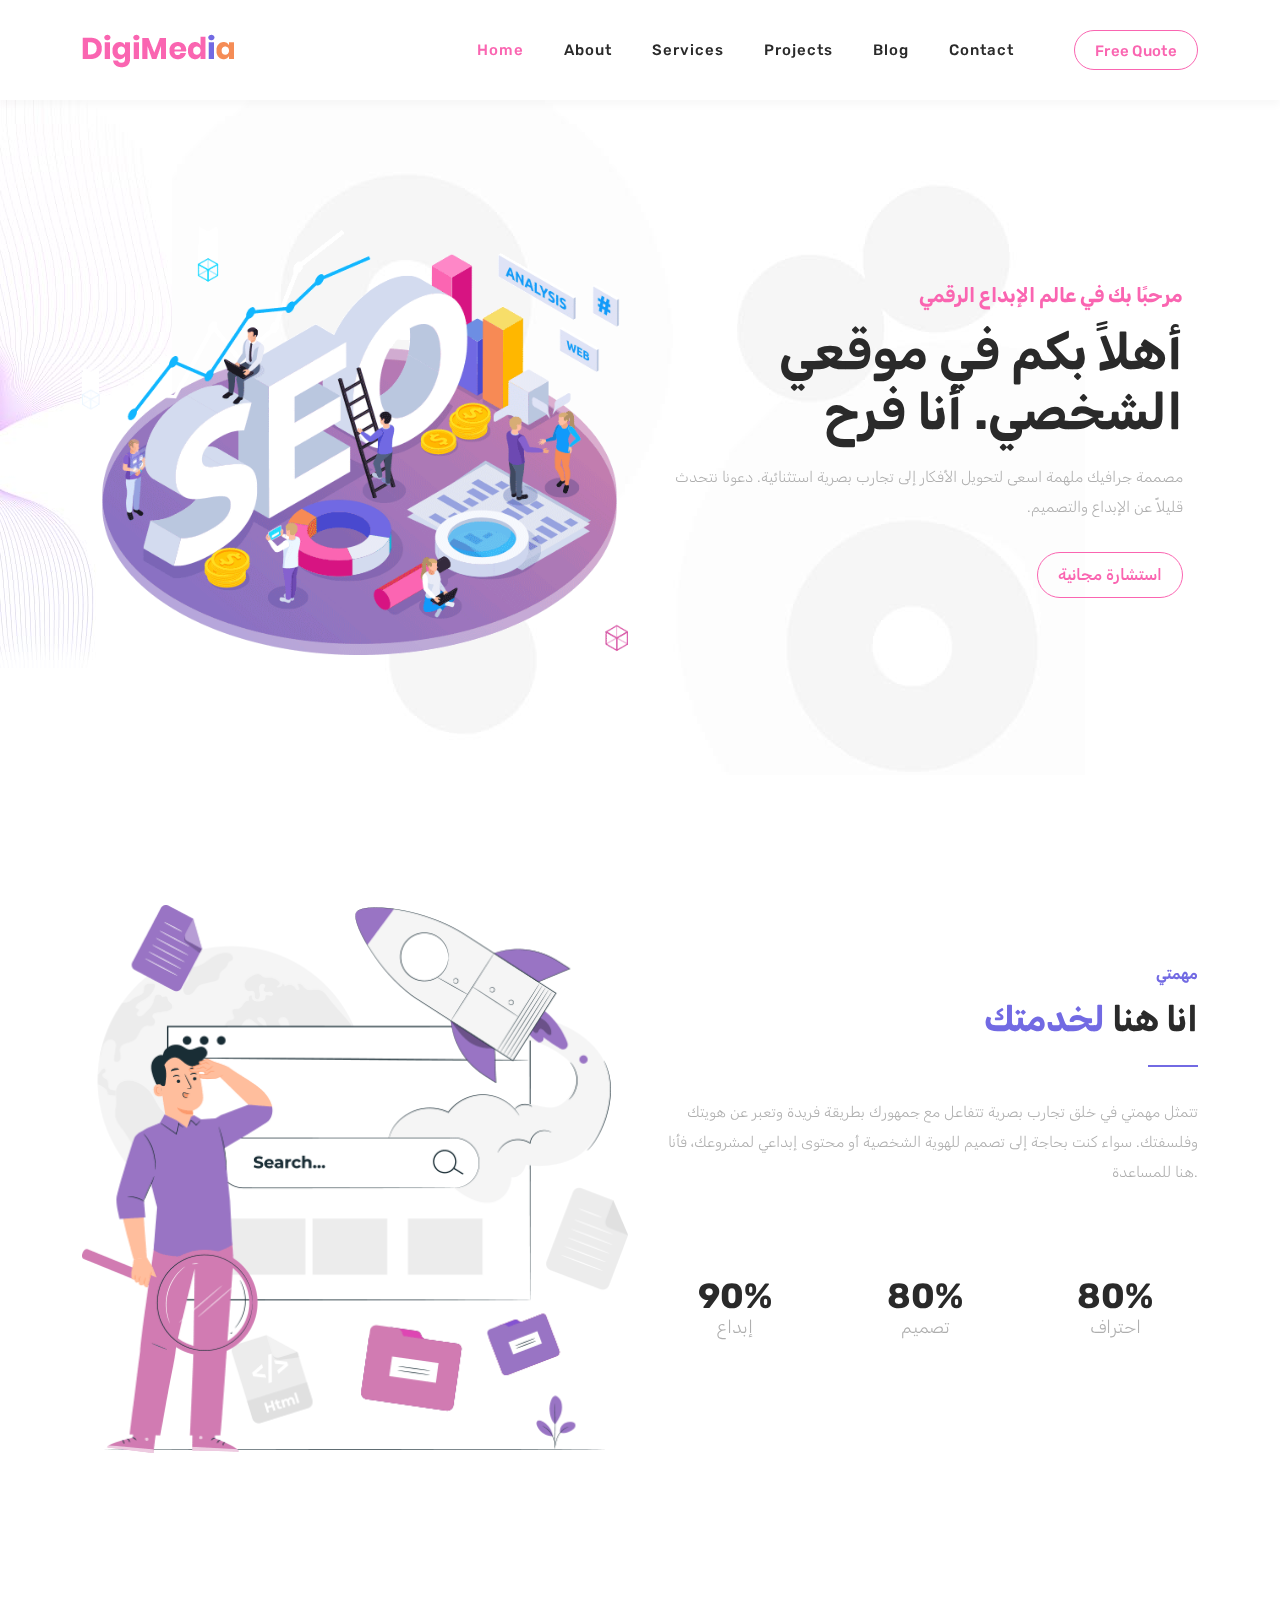
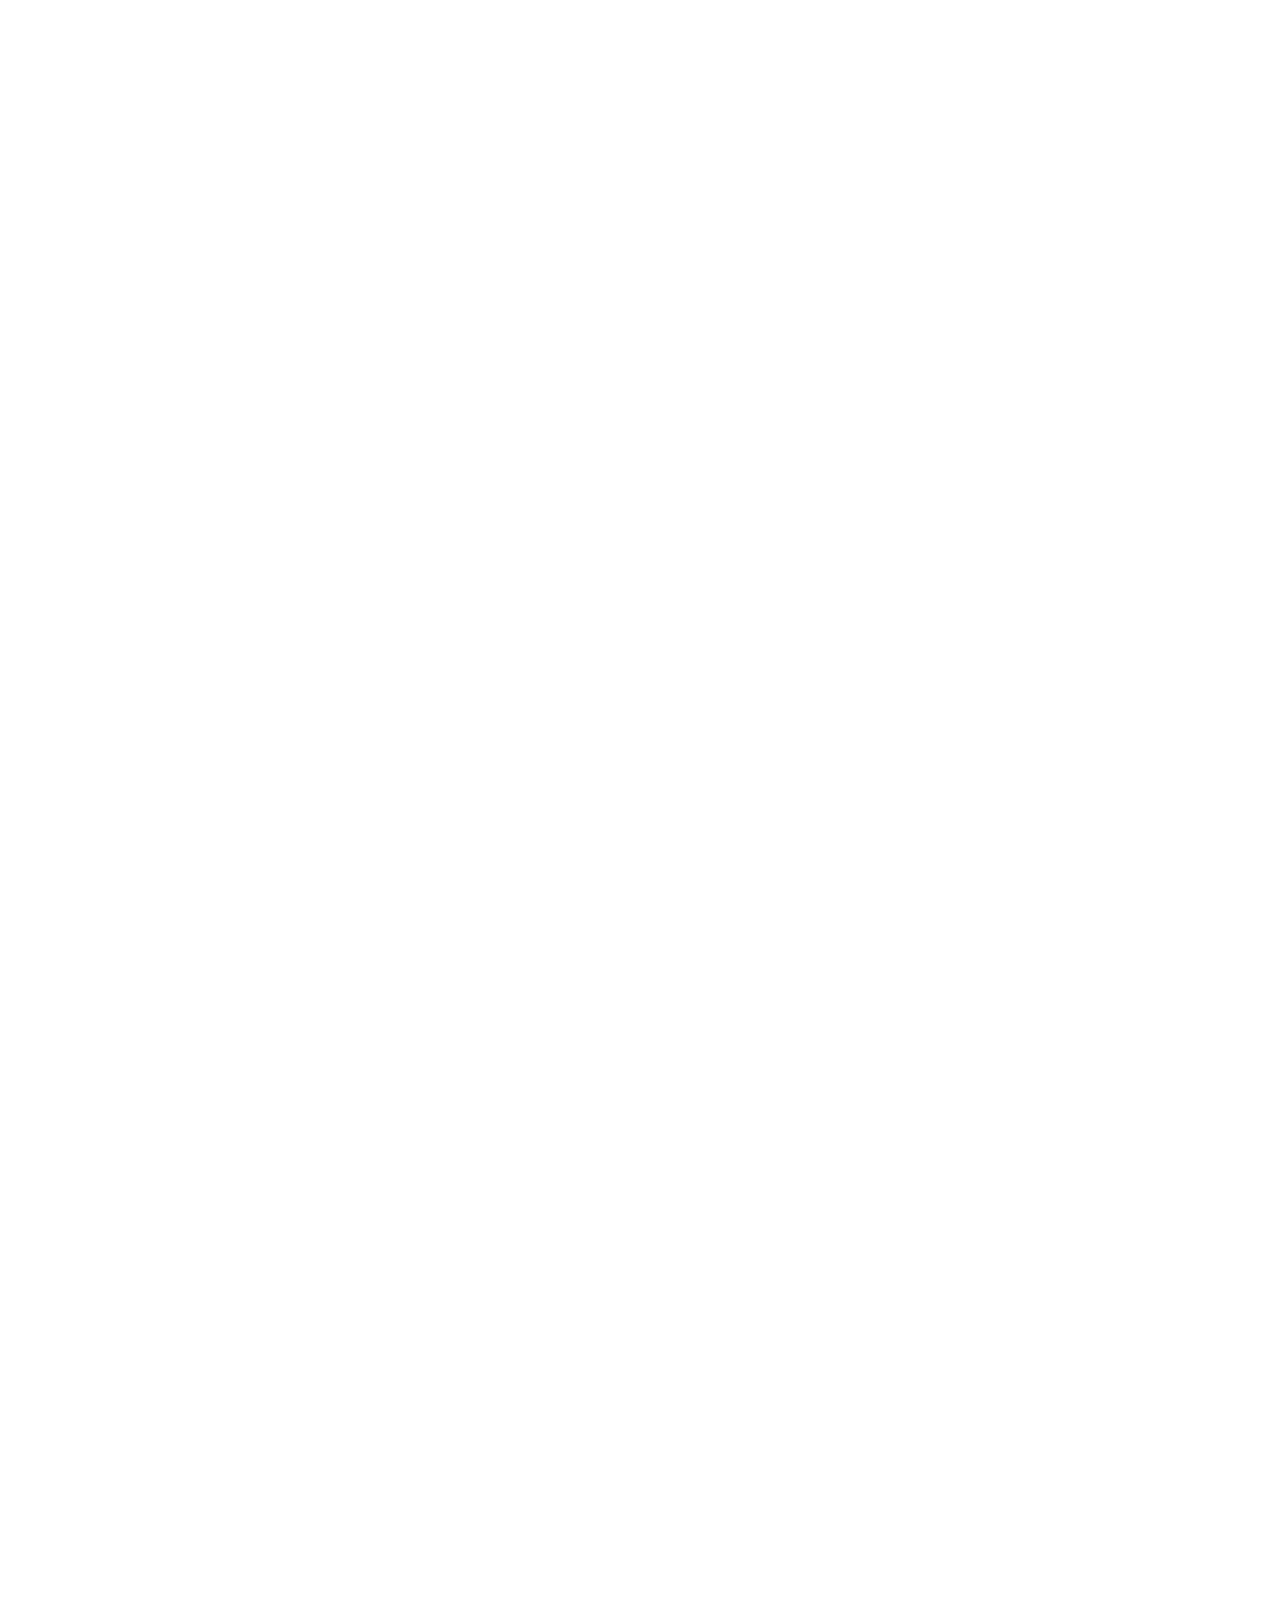
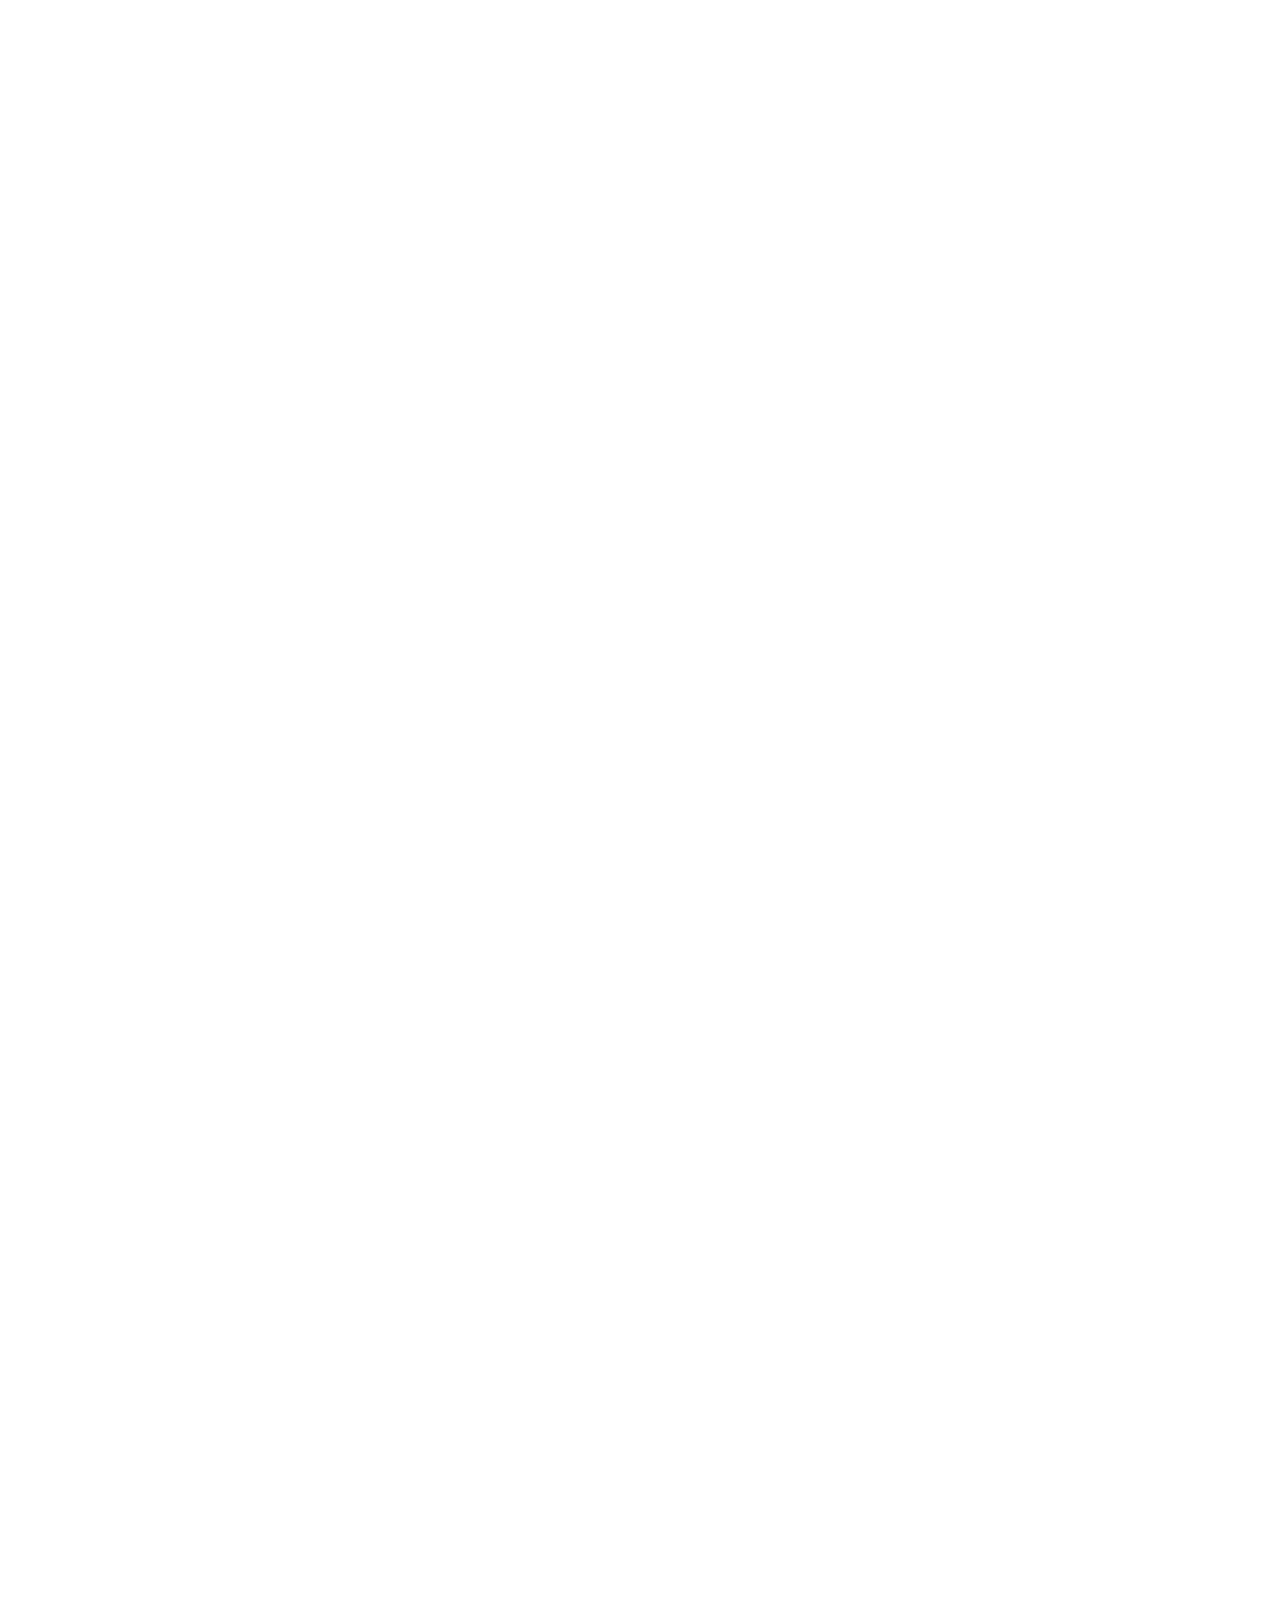
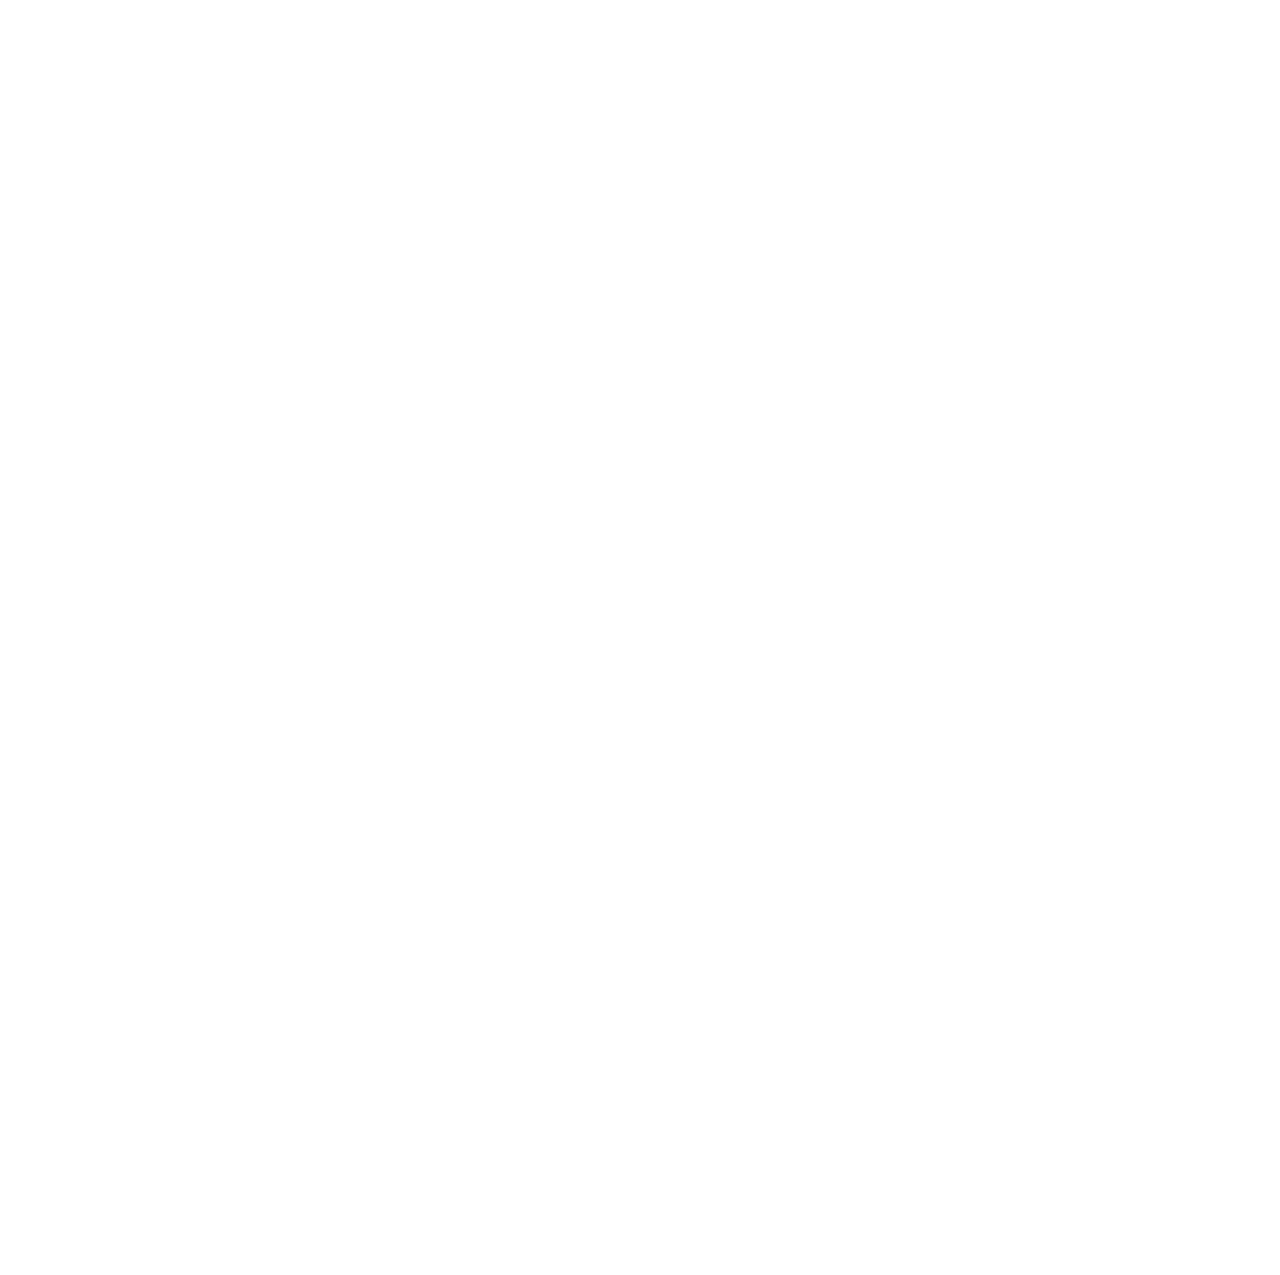
<file: index.html>
<!DOCTYPE html>
<html lang="en">

  <head>

    <meta charset="UTF-8">
    <meta name="viewport" content="width=device-width, initial-scale=1, shrink-to-fit=no">
   <!-- Primary Meta Tags -->
<title>المصممة فرح -  مرحباّ بكم في موقعي الشخصي</title>
<meta name="title" content="المصممة فرح -  مرحباّ بكم في موقعي الشخصي" />
<meta name="description" content="إذا كنت تبحث عن تصميم يتميز بالابتكار والجودة، فأنت في المكان الصحيح. اتصل بنا اليوم لبدء رحلة الإبداع المشتركة.

" />

<!-- Open Graph / Facebook -->
<meta property="og:type" content="website" />
<meta property="og:url" content="https://frah.vercel.app/assets/" />
<meta property="og:title" content="المصممة فرح -  مرحباّ بكم في موقعي الشخصي" />
<meta property="og:description" content="إذا كنت تبحث عن تصميم يتميز بالابتكار والجودة، فأنت في المكان الصحيح. اتصل بنا اليوم لبدء رحلة الإبداع المشتركة.

" />
<meta property="og:image" content="https://frah.vercel.app/assets/images/meta-tags.png" />

<!-- Twitter -->
<meta property="twitter:card" content="summary_large_image" />
<meta property="twitter:url" content="https://frah.vercel.app/assets/" />
<meta property="twitter:title" content="المصممة فرح -  مرحباّ بكم في موقعي الشخصي" />
<meta property="twitter:description" content="إذا كنت تبحث عن تصميم يتميز بالابتكار والجودة، فأنت في المكان الصحيح. اتصل بنا اليوم لبدء رحلة الإبداع المشتركة.

" />
<meta property="twitter:image" content="https://frah.vercel.app/assets/images/meta-tags.png" />

<!-- Meta Tags Generated with https://frah.vercel.app/assets -->
    <link rel="preconnect" href="https://fonts.googleapis.com">
    <link rel="preconnect" href="https://fonts.gstatic.com" crossorigin>
    <link href="https://fonts.googleapis.com/css2?family=Rubik:ital,wght@0,300;0,400;0,500;0,600;0,700;1,300;1,400;1,500&display=swap" rel="stylesheet">
    <title>المصصمة فرح</title>
 
    <!-- Bootstrap core CSS -->
    <link href="vendor/bootstrap/css/bootstrap.min.css" rel="stylesheet">


    <!-- Additional CSS Files -->
    <link rel="stylesheet" href="assets/css/fontawesome.css">
    <link rel="stylesheet" href="assets/css/templatemo-digimedia-v1.css">
    <!-- <link rel="stylesheet" href="assets/css/animated.css"> -->
    <link rel="stylesheet" href="assets/css/owl.css">
   
    <link rel="stylesheet" href="locomotive-scroll.css">
    
<!--

TemplateMo 568 DigiMedia

https://templatemo.com/tm-568-digimedia

-->
  </head>

<body >

  <!-- ***** Preloader Start ***** -->
  <div id="js-preloader" class="js-preloader">
    <!-- <div class="preloader-inner">
      <span class="dot"></span>
      <div class="dots">
        <span></span>
        <span></span>
        <span></span>
      </div>
    </div> -->
    <div class="loading-container">
      <div class="loading-screen">
          <div class="rounded-div-wrap top">
              <div class="rounded-div"></div>
          </div>
          <div class="loading-words text-center">
              <h2 class="home-active home-active-first">مرحباَ<div class="dot"></div></h2>
              <h2 class="home-active home-active">Hello<div class="dot"></div></h2>
              <h2 class="home-active">Bonjour<div class="dot"></div></h2>
              <h2 class="home-active">स्वागत हे<div class="dot"></div></h2>
              <h2 class="home-active">Ciao<div class="dot"></div></h2>
              <h2 class="home-active">Olá<div class="dot"></div></h2>
              <h2 class="home-active jap">おい<div class="dot"></div></h2>
              <h2 class="home-active">Hallå<div class="dot"></div></h2>
              <h2 class="home-active">Guten tag<div class="dot"></div></h2>
              <h2 class="home-active-last">Hallo<div class="dot"></div></h2>
              <h2 class="active">Home<div class="dot"></div></h2>
              </div>
          <div class="rounded-div-wrap bottom">
              <div class="rounded-div"></div>
          </div>
      </div>
  </div>
   
  </div>
  
  <!-- ***** Preloader End ***** -->

  <!-- Pre-header Starts -->
  <!-- <div class="pre-header">
    <div class="container">
      <div class="row">
        <div class="col-lg-8 col-sm-8 col-7">
          <ul class="info">
            <li><a href="#"><i class="fa fa-envelope"></i>digimedia@company.com</a></li>
            <li><a href="#"><i class="fa fa-phone"></i>010-020-0340</a></li>
          </ul>
        </div>
        <div class="col-lg-4 col-sm-4 col-5">
          <ul class="social-media">
            <li><a href="#"><i class="fa fa-facebook"></i></a></li>
            <li><a href="#"><i class="fa fa-behance"></i></a></li>
            <li><a href="#"><i class="fa fa-twitter"></i></a></li>
            <li><a href="#"><i class="fa fa-dribbble"></i></a></li>
          </ul>
        </div>
      </div>
    </div>
  </div> -->
  <!-- Pre-header End -->

 
  <div class="" data-scroll-container >
     <!-- ***** Header Area Start ***** -->
  <header class="header-area header-sticky wow slideInDown" data-wow-duration="0.75s" data-wow-delay="0s">
    <div class="container">
      <div class="row">
        <div class="col-12">
          <nav class="main-nav">
            <!-- ***** Logo Start ***** -->
            <a href="index.html" class="logo">
              <img src="assets/images/logo-v1.png" alt="">
            </a>
            <!-- ***** Logo End ***** -->
            <!-- ***** Menu Start ***** -->
            <ul class="nav">
              <li class="scroll-to-section"><a href="#top" class="active">Home</a></li>
              <li class="scroll-to-section"><a href="#about">About</a></li>
              <li class="scroll-to-section"><a href="#services">Services</a></li>
              <li class="scroll-to-section"><a href="#portfolio">Projects</a></li>
              <li class="scroll-to-section"><a href="#blog">Blog</a></li>
              <li class="scroll-to-section"><a href="#contact">Contact</a></li> 
              <li class="scroll-to-section"><div class="border-first-button"><a href="#contact">Free Quote</a></div></li> 
            </ul>        
            <a class='menu-trigger'>
                <span>Menu</span>
            </a>
            <!-- ***** Menu End ***** -->
          </nav>
        </div>
      </div>
    </div>
  </header>
  <!-- ***** Header Area End ***** -->
    <div class="main-banner wow fadeIn" data-scroll-section  id="top" >
      <div class="container" dir="rtl" data-scroll>
        <div class="row">
          <div class="col-lg-12">
            <div class="row">
              <div class="col-lg-6 align-self-center">
                <div class="left-content show-up header-text wow fadeInLeft" data-wow-duration="1s" data-wow-delay="1s">
                  <div class="row">
                    <div class="col-lg-12">
                      <h6>مرحبًا بك في عالم الإبداع الرقمي</h6>
                      <h2>أهلاً بكم في موقعي الشخصي. أنا فرح<h2>
                      <p>مصممة جرافيك ملهمة اسعى لتحويل الأفكار إلى تجارب بصرية استثنائية. دعونا نتحدث قليلاً عن الإبداع والتصميم.</p>
                    </div>
                    <div class="col-lg-12">
                      <div class="border-first-button scroll-to-section">
                        <a href="#contact">استشارة مجانية</a>
                      </div>
                    </div>
                  </div>
                </div>
              </div>
              <div class="col-lg-6">
                <div class="right-image wow fadeInRight" data-wow-duration="1s" data-wow-delay="0.5s">
                  <img src="assets/images/slider-dec.png" alt="">
                </div>
              </div>
            </div>
          </div>
        </div>
      </div>
    </div>
  
    <div id="about" class="about section" data-scroll-section>
      <div class="container" data-scroll ">
        <div class="row">
          <div class="col-lg-12">
            <div class="row">
              <div class="col-lg-6">
                <div class="about-left-image  wow fadeInLeft" data-wow-duration="1s" data-wow-delay="0.5s">
                  <img src="assets/images/about-dec.png" alt="">
                </div>
              </div>
              <div class="col-lg-6 align-self-center  wow fadeInRight" data-wow-duration="1s" data-wow-delay="0.5s">
                <div class="about-right-content text-end">
                  <div class="section-heading" dir="rtl">
                    <h6>مهمتي</h6>
                    <h4>انا هنا <em>لخدمتك</em></h4>
                    <div class="line-dec"></div>
                  </div>
                  <p>
                    تتمثل مهمتي في خلق تجارب بصرية تتفاعل مع جمهورك بطريقة فريدة وتعبر عن هويتك وفلسفتك. سواء كنت بحاجة إلى تصميم للهوية الشخصية أو محتوى إبداعي لمشروعك، فأنا هنا للمساعدة.
                  </p>
                  <div class="row">
                    <div class="col-lg-4 col-sm-4">
                      <div class="skill-item first-skill-item wow fadeIn" data-wow-duration="1s" data-wow-delay="0s">
                        <div class="progress" data-percentage="90">
                          <span class="progress-left">
                            <span class="progress-bar"></span>
                          </span>
                          <span class="progress-right">
                            <span class="progress-bar"></span>
                          </span>
                          <div class="progress-value">
                            <div>
                              90%<br>
                              <span>إبداع</span>
                            </div>
                          </div>
                        </div>
                      </div>
                    </div>
                    <div class="col-lg-4 col-sm-4">
                      <div class="skill-item second-skill-item wow fadeIn" data-wow-duration="1s" data-wow-delay="0s">
                        <div class="progress" data-percentage="80">
                          <span class="progress-left">
                            <span class="progress-bar"></span>
                          </span>
                          <span class="progress-right">
                            <span class="progress-bar"></span>
                          </span>
                          <div class="progress-value">
                            <div>
                              80%<br>
                              <span>تصميم</span>
                            </div>
                          </div>
                        </div>
                      </div>
                    </div>
                    <div class="col-lg-4 col-sm-4">
                      <div class="skill-item third-skill-item wow fadeIn" data-wow-duration="1s" data-wow-delay="0s">
                        <div class="progress" data-percentage="80">
                          <span class="progress-left">
                            <span class="progress-bar"></span>
                          </span>
                          <span class="progress-right">
                            <span class="progress-bar"></span>
                          </span>
                          <div class="progress-value">
                            <div>
                              80%<br>
                              <span>احتراف</span>
                            </div>
                          </div>
                        </div>
                      </div>
                    </div>
                  </div> 
                </div>
              </div>
            </div>
          </div>
        </div>
      </div>
    </div>
  
    <div id="services" class="services section" data-scroll-section>
      <div class="container" data-scroll>
        <div class="row">
          <div class="col-lg-12">
            <div class="section-heading  wow fadeInDown" data-wow-duration="1s" data-wow-delay="0.5s">
              <h6>خدماتي</h6>
              <h4>اقدم  <em>لك</em></h4>
              <div class="line-dec"></div>
            </div>
          </div>
          <div class="col-lg-12">
            <div class="naccs">
              <div class="grid">
                <div class="row">
                  <div class="col-lg-12">
                    <div class="menu">
                      <div class="first-thumb active">
                        <div class="thumb">
                          <span class="icon"><img src="assets/images/service-icon-01.png" alt=""></span>
                          Apartments
                        </div>
                      </div>
                      <div>
                        <div class="thumb">                 
                          <span class="icon"><img src="assets/images/service-icon-02.png" alt=""></span>
                          Food &amp; Life
                        </div>
                      </div>
                      <div>
                        <div class="thumb">                 
                          <span class="icon"><img src="assets/images/service-icon-03.png" alt=""></span>
                          Cars
                        </div>
                      </div>
                      <div>
                        <div class="thumb">                 
                          <span class="icon"><img src="assets/images/service-icon-04.png" alt=""></span>
                          Shopping
                        </div>
                      </div>
                      <div class="last-thumb">
                        <div class="thumb">                 
                          <span class="icon"><img src="assets/images/service-icon-01.png" alt=""></span>
                          Traveling
                        </div>
                      </div>
                    </div>
                  </div> 
                  <div class="col-lg-12">
                    <ul class="nacc">
                      <li class="active">
                        <div>
                          <div class="thumb">
                            <div class="row">
                              <div class="col-lg-6 align-self-center">
                                <div class="left-text">
                                  <h4>SEO Analysis &amp; Daily Reports</h4>
                                  <p>Lorem ipsum dolor sit amet, consectetur adipiscing elit, sedr do eiusmod deis tempor incididunt ut labore et dolore kengan darwin doerski token.
                                    dover lipsum lorem and the others.</p>
                                  <div class="ticks-list"><span><i class="fa fa-check"></i> Optimized Template</span> <span><i class="fa fa-check"></i> Data Info</span> <span><i class="fa fa-check"></i> SEO Analysis</span>
                                    <span><i class="fa fa-check"></i> Data Info</span> <span><i class="fa fa-check"></i> SEO Analysis</span> <span><i class="fa fa-check"></i> Optimized Template</span></div>
                                  <p>Lorem ipsum dolor sit amet, consectetur adipiscing elit, sedr do eiusmod deis tempor incididunt.</p>
                                </div>
                              </div>
                              <div class="col-lg-6 align-self-center">
                                <div class="right-image">
                                  <img src="assets/images/services-image.jpg" alt="">
                                </div>
                              </div>
                            </div>
                          </div>
                        </div>
                      </li>
                      <li>
                        <div>
                          <div class="thumb">
                            <div class="row">
                              <div class="col-lg-6 align-self-center">
                                <div class="left-text">
                                  <h4>Healthy Food &amp; Life</h4>
                                  <p>Lorem ipsum dolor sit amet, consectetur adipiscing elit, sedr do eiusmod deis tempor incididunt ut labore et dolore kengan darwin doerski token.
                                    dover lipsum lorem and the others.</p>
                                  <div class="ticks-list"><span><i class="fa fa-check"></i> Optimized Template</span> <span><i class="fa fa-check"></i> Data Info</span> <span><i class="fa fa-check"></i> SEO Analysis</span>
                                    <span><i class="fa fa-check"></i> Data Info</span> <span><i class="fa fa-check"></i> SEO Analysis</span> <span><i class="fa fa-check"></i> Optimized Template</span></div>
                                  <p>Lorem ipsum dolor sit amet, consectetur adipiscing elit, sedr do eiusmod deis tempor incididunt.</p>
                                </div>
                              </div>
                              <div class="col-lg-6 align-self-center">
                                <div class="right-image">
                                  <img src="assets/images/services-image-02.jpg" alt="">
                                </div>
                              </div>
                            </div>
                          </div>
                        </div>
                      </li>
                      <li>
                        <div>
                          <div class="thumb">
                            <div class="row">
                              <div class="col-lg-6 align-self-center">
                                <div class="left-text">
                                  <h4>Car Re-search &amp; Transport</h4>
                                  <p>Lorem ipsum dolor sit amet, consectetur adipiscing elit, sedr do eiusmod deis tempor incididunt ut labore et dolore kengan darwin doerski token.
                                    dover lipsum lorem and the others.</p>
                                  <div class="ticks-list"><span><i class="fa fa-check"></i> Optimized Template</span> <span><i class="fa fa-check"></i> Data Info</span> <span><i class="fa fa-check"></i> SEO Analysis</span>
                                    <span><i class="fa fa-check"></i> Data Info</span> <span><i class="fa fa-check"></i> SEO Analysis</span> <span><i class="fa fa-check"></i> Optimized Template</span></div>
                                  <p>Lorem ipsum dolor sit amet, consectetur adipiscing elit, sedr do eiusmod deis tempor incididunt.</p>
                                </div>
                              </div>
                              <div class="col-lg-6 align-self-center">
                                <div class="right-image">
                                  <img src="assets/images/services-image-03.jpg" alt="">
                                </div>
                              </div>
                            </div>
                          </div>
                        </div>
                      </li>
                      <li>
                        <div>
                          <div class="thumb">
                            <div class="row">
                              <div class="col-lg-6 align-self-center">
                                <div class="left-text">
                                  <h4>Online Shopping &amp; Tracking ID</h4>
                                  <p>Lorem ipsum dolor sit amet, consectetur adipiscing elit, sedr do eiusmod deis tempor incididunt ut labore et dolore kengan darwin doerski token.
                                    dover lipsum lorem and the others.</p>
                                  <div class="ticks-list"><span><i class="fa fa-check"></i> Optimized Template</span> <span><i class="fa fa-check"></i> Data Info</span> <span><i class="fa fa-check"></i> SEO Analysis</span>
                                    <span><i class="fa fa-check"></i> Data Info</span> <span><i class="fa fa-check"></i> SEO Analysis</span> <span><i class="fa fa-check"></i> Optimized Template</span></div>
                                  <p>Lorem ipsum dolor sit amet, consectetur adipiscing elit, sedr do eiusmod deis tempor incididunt.</p>
                                </div>
                              </div>
                              <div class="col-lg-6 align-self-center">
                                <div class="right-image">
                                  <img src="assets/images/services-image-04.jpg" alt="">
                                </div>
                              </div>
                            </div>
                          </div>
                        </div>
                      </li>
                      <li>
                        <div>
                          <div class="thumb">
                            <div class="row">
                              <div class="col-lg-6 align-self-center">
                                <div class="left-text">
                                  <h4>Enjoy &amp; Travel</h4>
                                  <p>Lorem ipsum dolor sit amet, consectetur adipiscing elit, sedr do eiusmod deis tempor incididunt ut labore et dolore kengan darwin doerski token.
                                    dover lipsum lorem and the others.</p>
                                  <div class="ticks-list"><span><i class="fa fa-check"></i> Optimized Template</span> <span><i class="fa fa-check"></i> Data Info</span> <span><i class="fa fa-check"></i> SEO Analysis</span>
                                    <span><i class="fa fa-check"></i> Data Info</span> <span><i class="fa fa-check"></i> SEO Analysis</span> <span><i class="fa fa-check"></i> Optimized Template</span></div>
                                  <p>Lorem ipsum dolor sit amet, consectetur adipiscing elit, sedr do eiusmod deis tempor incididunt.</p>
                                </div>
                              </div>
                              <div class="col-lg-6 align-self-center">
                                <div class="right-image">
                                  <img src="assets/images/services-image.jpg" alt="">
                                </div>
                              </div>
                            </div>
                          </div>
                        </div>
                      </li>
                    </ul>
                  </div>          
                </div>
              </div>
            </div>
          </div>
        </div>
      </div>
    </div>
  
    
    <div id="free-quote" class="free-quote" data-scroll-section>
      <div class="container" data-scroll>
        <div class="row">
          <div class="col-lg-4 offset-lg-4">
            <div class="section-heading  wow fadeIn" data-wow-duration="1s" data-wow-delay="0.3s">
              <h6>Get Your Free Quote</h6>
              <h4>Grow With Us Now</h4>
              <div class="line-dec"></div>
            </div>
          </div>
          <div class="col-lg-8 offset-lg-2  wow fadeIn" data-wow-duration="1s" data-wow-delay="0.8s">
            <form id="search" action="#" method="GET">
              <div class="row">
                <div class="col-lg-4 col-sm-4">
                  <fieldset>
                    <input type="web" name="web" class="website" placeholder="Your website URL..." autocomplete="on" required>
                  </fieldset>
                </div>
                <div class="col-lg-4 col-sm-4">
                  <fieldset>
                    <input type="address" name="address" class="email" placeholder="Email Address..." autocomplete="on" required>
                  </fieldset>
                </div>
                <div class="col-lg-4 col-sm-4">
                  <fieldset>
                    <button type="submit" class="main-button">Get Quote Now</button>
                  </fieldset>
                </div>
              </div>
            </form>
          </div>
        </div>
      </div>
    </div>
  
  
    <div id="portfolio" class="our-portfolio section" data-scroll-section>
      <div class="container" data-scroll>
        <div class="row">
          <div class="col-lg-5">
            <div class="section-heading wow fadeInLeft" data-wow-duration="1s" data-wow-delay="0.3s">
              <h6>Our Portofolio</h6>
              <h4>See Our Recent <em>Projects</em></h4>
              <div class="line-dec"></div>
            </div>
          </div>
        </div>
      </div>
      <div class="container-fluid wow fadeIn" data-scroll data-wow-duration="1s" data-wow-delay="0.7s">
        <div class="row">
          <div class="col-lg-12">
            <div class="loop owl-carousel">
              <div class="item">
                <a href="#">
                  <div class="portfolio-item">
                  <div class="thumb">
                    <img src="assets/images/portfolio-01.jpg" alt="">
                  </div>
                  <div class="down-content">
                    <h4>Website Builder</h4>
                    <span>Marketing</span>
                  </div>
                </div>
                </a>  
              </div>
              <div class="item">
                <a href="#">
                  <div class="portfolio-item">
                  <div class="thumb">
                    <img src="assets/images/portfolio-01.jpg" alt="">
                  </div>
                  <div class="down-content">
                    <h4>Website Builder</h4>
                    <span>Marketing</span>
                  </div>
                </div>
                </a>  
              </div>
              <div class="item">
                <a href="#">
                  <div class="portfolio-item">
                  <div class="thumb">
                    <img src="assets/images/portfolio-02.jpg" alt="">
                  </div>
                  <div class="down-content">
                    <h4>Website Builder</h4>
                    <span>Marketing</span>
                  </div>
                </div>
                </a>  
              </div>
              <div class="item">
                <a href="#">
                  <div class="portfolio-item">
                  <div class="thumb">
                    <img src="assets/images/portfolio-03.jpg" alt="">
                  </div>
                  <div class="down-content">
                    <h4>Website Builder</h4>
                    <span>Marketing</span>
                  </div>
                </div>
                </a>  
              </div>
              <div class="item">
                <a href="#">
                  <div class="portfolio-item">
                  <div class="thumb">
                    <img src="assets/images/portfolio-04.jpg" alt="">
                  </div>
                  <div class="down-content">
                    <h4>Website Builder</h4>
                    <span>Marketing</span>
                  </div>
                </div>
                </a>  
              </div>
            </div>
          </div>
        </div>
      </div>
    </div>
    
    <div id="blog" class="blog" data-scroll-section>
      <div class="container" >
        <div class="row">
          <div class="col-lg-4 offset-lg-4  wow fadeInDown" data-scroll  data-wow-duration="1s" data-wow-delay="0.3s">
            <div class="section-heading">
              <h6>Recent News</h6>
              <h4>Check Our Blog <em>Posts</em></h4>
              <div class="line-dec"></div>
            </div>
          </div>
          <div class="col-lg-6 show-up wow fadeInUp" data-scroll data-wow-duration="1s" data-wow-delay="0.3s">
            <div class="blog-post">
              <div class="thumb">
                <a href="#"><img src="assets/images/blog-post-01.jpg" alt=""></a>
              </div>
              <div class="down-content">
                <span class="category">SEO Analysis</span>
                <span class="date">03 August 2021</span>
                <a href="#"><h4>Lorem Ipsum Dolor Sit Amet, Consectetur Adelore
                  Eiusmod Tempor Incididunt</h4></a>
                <p>Lorem ipsum dolor sit amet, consectetur adipiscing elit, sed doers itii eiumod deis tempor incididunt ut labore.</p>
                <span class="author"><img src="assets/images/author-post.jpg" alt="">By: Andrea Mentuzi</span>
                <div class="border-first-button"><a href="#">Discover More</a></div>
              </div>
            </div>
          </div>
          <div class="col-lg-6 wow fadeInUp" data-scroll data-wow-duration="1s" data-wow-delay="0.3s">
            <div class="blog-posts">
              <div class="row">
                <div class="col-lg-12">
                  <div class="post-item">
                    <div class="thumb">
                      <a href="#"><img src="assets/images/blog-post-02.jpg" alt=""></a>
                    </div>
                    <div class="right-content">
                      <span class="category">SEO Analysis</span>
                      <span class="date">24 September 2021</span>
                      <a href="#"><h4>Lorem Ipsum Dolor Sit Amei Eiusmod Tempor</h4></a>
                      <p>Lorem ipsum dolor sit amet, cocteturi adipiscing eliterski.</p>
                    </div>
                  </div>
                </div>
                <div class="col-lg-12">
                  <div class="post-item">
                    <div class="thumb">
                      <a href="#"><img src="assets/images/blog-post-03.jpg" alt=""></a>
                    </div>
                    <div class="right-content">
                      <span class="category">SEO Analysis</span>
                      <span class="date">24 September 2021</span>
                      <a href="#"><h4>Lorem Ipsum Dolor Sit Amei Eiusmod Tempor</h4></a>
                      <p>Lorem ipsum dolor sit amet, cocteturi adipiscing eliterski.</p>
                    </div>
                  </div>
                </div>
                <div class="col-lg-12">
                  <div class="post-item last-post-item">
                    <div class="thumb">
                      <a href="#"><img src="assets/images/blog-post-04.jpg" alt=""></a>
                    </div>
                    <div class="right-content">
                      <span class="category">SEO Analysis</span>
                      <span class="date">24 September 2021</span>
                      <a href="#"><h4>Lorem Ipsum Dolor Sit Amei Eiusmod Tempor</h4></a>
                      <p>Lorem ipsum dolor sit amet, cocteturi adipiscing eliterski.</p>
                    </div>
                  </div>
                </div>
              </div>
            </div>
          </div>
        </div>
      </div>
    </div>  
  
    <div id="contact" class="contact-us section" data-scroll-section>
      <div class="container" data-scroll>
        <div class="row">
          <div class="col-lg-6 offset-lg-3" data-scroll>
            <div class="section-heading wow fadeIn" data-wow-duration="1s" data-wow-delay="0.5s">
              <h6>Contact Us</h6>
              <h4>Get In Touch With Us <em>Now</em></h4>
              <div class="line-dec"></div>
            </div>
          </div>
          <div class="col-lg-12 wow fadeInUp" data-scroll data-wow-duration="0.5s" data-wow-delay="0.25s">
            <form id="contact" action="" method="post">
              <div class="row">
                <div class="col-lg-12">
                  <div class="contact-dec">
                    <img src="assets/images/contact-dec.png" alt="">
                  </div>
                </div>
                <div class="col-lg-5">
                  <div id="map">
                    <iframe src="https://maps.google.com/maps?q=Av.+L%C3%BAcio+Costa,+Rio+de+Janeiro+-+RJ,+Brazil&t=&z=13&ie=UTF8&iwloc=&output=embed" width="100%" height="636px" frameborder="0" style="border:0" allowfullscreen></iframe>
                  </div>
                </div>
                <div class="col-lg-7">
                  <div class="fill-form">
                    <div class="row">
                      <div class="col-lg-4">
                        <div class="info-post">
                          <div class="icon">
                            <img src="assets/images/phone-icon.png" alt="">
                            <a href="#">010-020-0340</a>
                          </div>
                        </div>
                      </div>
                      <div class="col-lg-4">
                        <div class="info-post">
                          <div class="icon">
                            <img src="assets/images/email-icon.png" alt="">
                            <a href="#">our@email.com</a>
                          </div>
                        </div>
                      </div>
                      <div class="col-lg-4">
                        <div class="info-post">
                          <div class="icon">
                            <img src="assets/images/location-icon.png" alt="">
                            <a href="#">123 Rio de Janeiro</a>
                          </div>
                        </div>
                      </div>
                      <div class="col-lg-6">
                        <fieldset>
                          <input type="name" name="name" id="name" placeholder="Name" autocomplete="on" required>
                        </fieldset>
                        <fieldset>
                          <input type="text" name="email" id="email" pattern="[^ @]*@[^ @]*" placeholder="Your Email" required="">
                        </fieldset>
                        <fieldset>
                          <input type="subject" name="subject" id="subject" placeholder="Subject" autocomplete="on">
                        </fieldset>
                      </div>
                      <div class="col-lg-6">
                        <fieldset>
                          <textarea name="message" type="text" class="form-control" id="message" placeholder="Message" required=""></textarea>  
                        </fieldset>
                      </div>
                      <div class="col-lg-12">
                        <fieldset>
                          <button type="submit" id="form-submit" class="main-button ">Send Message Now</button>
                        </fieldset>
                      </div>
                    </div>
                  </div>
                </div>
              </div>
            </form>
          </div>
        </div>
      </div>
    </div>
  
    <footer data-scroll-section>
      <div class="container" data-scroll>
        <div class="row">
          <div class="col-lg-12">
            <p>Copyright © 2022 DigiMedia Co., Ltd. All Rights Reserved. 
            <br>Design: <a href="https://templatemo.com" target="_parent" title="free css templates">TemplateMo</a></p>
          </div>
        </div>
      </div>
    </footer>
  
  </div>
 

  <!-- Scripts -->
  <script src="vendor/jquery/jquery.min.js"></script>
  <script src="vendor/bootstrap/js/bootstrap.bundle.min.js"></script>
  <script src="assets/js/owl-carousel.js"></script>
  <!-- <script src="assets/js/animation.js"></script> -->
  <script src="assets/js/imagesloaded.js"></script>
  <script src="assets/js/custom.js"></script>
  <script src="locomotive-scroll.min.js"></script>
  <script src="https://cdnjs.cloudflare.com/ajax/libs/gsap/3.9.1/gsap.min.js"></script> 
  <script>
    let scroll;
      (function () {
           scroll = new LocomotiveScroll({
      el: document.querySelector('[data-scroll-container]'),
      smooth: true,
     // reloadOnContextChange: true,
     smartphone: {
       smooth: true
   },
   tablet: {
       smooth: true
   }
  });
 // window.onresize = scroll.update();
  
      })();
       
function initLoaderHome() { 

var tl = gsap.timeline();

tl.set(".loading-screen", { 
  top: "0",
});	

if ($(window).width() > 540) { 
  tl.set("main .once-in", {
    y: "50vh"
  });
} else {
  tl.set("main .once-in", {
    y: "10vh"
  });
}

tl.set(".loading-words", { 
  opacity: 0,
  y: -50
});

tl.set(".loading-words .active", { 
  display: "none",
});

tl.set(".loading-words .home-active, .loading-words .home-active-last", { 
  display: "block",
  opacity: 0
});

tl.set(".loading-words .home-active-first", { 
  opacity: 1,
});

if ($(window).width() > 540) { 
  tl.set(".loading-screen .rounded-div-wrap.bottom", { 
    height: "10vh",
  });	
} else {
  tl.set(".loading-screen .rounded-div-wrap.bottom", { 
    height: "5vh",
  });	
}

tl.set("html", { 
  cursor: "wait"
});

tl.call(function() {
  scroll.stop();
});

tl.to(".loading-words", {
  duration: .8,
  opacity: 1,
  y: -50,
  ease: "Power4.easeOut",
  delay: .5
});

tl.to(".loading-words .home-active", {
  duration: .01,
  opacity: 1,
  stagger: .15,
  ease: "none",
  onStart: homeActive
},"=-.4");

function homeActive() {
  gsap.to(".loading-words .home-active", {
    duration: .01,
    opacity: 0,
    stagger: .15,
    ease: "none",
    delay: .15
  });
}

tl.to(".loading-words .home-active-last", {
  duration: .01,
  opacity: 1,
  delay: .15
});

tl.to(".loading-screen", {
  duration: .8,
  top: "-100%",
  ease: "Power4.easeInOut",
  delay: .2
});

tl.to(".loading-screen .rounded-div-wrap.bottom", {
  duration: 1,
  height: "0vh",
  ease: "Power4.easeInOut"
},"=-.8");

tl.to(".loading-words", {
  duration: .3,
  opacity: 0,
  ease: "linear"
},"=-.8");

tl.set(".loading-screen", { 
  top: "calc(-100%)" 
});	

tl.set(".loading-screen .rounded-div-wrap.bottom", { 
  height: "0vh"
});	

tl.to("main .once-in", {
  duration: 1.5,
  y: "0vh",
  stagger: .07,
  ease: "Expo.easeOut",
  clearProps: true
},"=-.8");

tl.set("html", { 
  cursor: "auto"
},"=-1.2");

tl.call(function() {
  scroll.start();
});

}
initLoaderHome();
  </script>
  
  
</body>
</html>
</file>
<file: assets/css/templatemo-digimedia-v1.css>
/*

TemplateMo 568 DigiMedia

https://templatemo.com/tm-568-digimedia

*/

/* ---------------------------------------------
Table of contents
------------------------------------------------
01. font & reset css
02. reset
03. global styles
04. header
05. banner
06. features
07. testimonials
08. contact
09. footer
10. preloader
11. search
12. portfolio

--------------------------------------------- */
/* 
---------------------------------------------
font & reset css
--------------------------------------------- 
*/
/* 
---------------------------------------------
reset
--------------------------------------------- 
*/
html, body, div, span, applet, object, iframe, h1, h2, h3, h4, h5, h6, p, blockquote, div
pre, a, abbr, acronym, address, big, cite, code, del, dfn, em, font, img, ins, kbd, q,
s, samp, small, strike, strong, sub, sup, tt, var, b, u, i, center, dl, dt, dd, ol, ul, li,
figure, header, nav, section, article, aside, footer, figcaption {
  margin: 0;
  padding: 0;
  border: 0;
  outline: 0;
}

/* clear fix */
.grid:after {
  content: '';
  display: block;
  clear: both;
}

/* ---- .grid-item ---- */

.grid-sizer,
.grid-item {
  width: 50%;
}

.grid-item {
  float: left;
}

.grid-item img {
  display: block;
  max-width: 100%;
}

.clearfix:after {
  content: ".";
  display: block;
  clear: both;
  visibility: hidden;
  line-height: 0;
  height: 0;
}

.clearfix {
  display: inline-block;
}

html[xmlns] .clearfix {
  display: block;
}

* html .clearfix {
  height: 1%;
}

ul, li {
  padding: 0;
  margin: 0;
  list-style: none;
}

header, nav, section, article, aside, footer, hgroup {
  display: block;
}

* {
  box-sizing: border-box;
}

html, body {
  font-family: 'Rubik', sans-serif;
  font-weight: 400;
  background-color: #fff;
  -ms-text-size-adjust: 100%;
  -webkit-font-smoothing: antialiased;
  -moz-osx-font-smoothing: grayscale;
}

a {
  text-decoration: none !important;
}

h1, h2, h3, h4, h5, h6 {
  margin-top: 0px;
  margin-bottom: 0px;
}

ul {
  margin-bottom: 0px;
}

p {
  font-size: 15px;
  line-height: 30px;
  font-weight: 300;
  color: #afafaf;
}

img {
  width: 100%;
  overflow: hidden;
}

/* 
---------------------------------------------
global styles
--------------------------------------------- 
*/
html,
body {
  background: #fff;
  font-family: 'Rubik', sans-serif;
}

::selection {
  background: #fa65b1;
  color: #fff !important;
}

::-moz-selection {
  background: #fa65b1;
  color: #fff !important;
}

@media (max-width: 991px) {
  html, body {
    overflow-x: hidden;
  }
  .mobile-top-fix {
    margin-top: 30px;
    margin-bottom: 0px;
  }
  .mobile-bottom-fix {
    margin-bottom: 30px;
  }
  .mobile-bottom-fix-big {
    margin-bottom: 60px;
  }
}

.page-section {
  margin-top: 120px;
}

.section-heading {
  position: relative;
  z-index: 2;
}

.section-heading h6 {
  font-size: 15px;
  font-weight: 700;
  color: #726ae3;
  text-transform: uppercase;
  margin-bottom: 15px;
}

.section-heading h4 {
  color: #2a2a2a;
  font-size: 35px;
  font-weight: 700;
  text-transform: capitalize;
  margin-bottom: 25px;
}

.section-heading h4 em {
  font-style: normal;
  color: #726ae3;
}

.section-heading .line-dec {
  width: 50px;
  height: 2px;
  background-color: #726ae3;
}

.border-first-button a {
  display: inline-block !important;
  padding: 10px 20px !important;
  color: #fa65b1 !important;
  border: 1px solid #fa65b1 !important;
  border-radius: 23px;
  font-weight: 500 !important;
  letter-spacing: 0.3px !important;
  transition: all .5s;
}

.border-first-button a:hover {
  background-color: #fa65b1;
  color: #fff !important;
}


/* 
---------------------------------------------
intro
--------------------------------------------- 
*/


.intro-banner {
  text-align: center;
  padding-top: 200px;margin-bottom: 100px;
  position: relative;
}

.intro-banner:after {
  content: '';
  background-image: url(../images/slider-left-dec.jpg);
  background-repeat: no-repeat;
  position: absolute;
  left: 0;
  top: 0px;
  width: 262px;
  height: 625px;
  z-index: 1;
}
/*
.intro-banner:before {
  content: '';
  background-image: url(../images/slider-right-dec.jpg);
  background-repeat: no-repeat;
  position: absolute;
  right: 0;
  top: 0px;
  width: 1159px;
  height: 797px;
  z-index: 2;
}
*/

.intro-banner img {
  max-width: 152px;
  margin-bottom: 30px;
}

.intro-banner h1 {
  font-size: 36px;
  font-weight: 600;
  text-transform: uppercase;
  margin-bottom: 30px;
  position: relative; 
  z-index: 2;
}

.intro-banner h4 {
  font-size: 20px;
  text-transform: capitalize;
  font-weight: 400;
  margin-bottom: 20px;
  position: relative; 
  z-index: 2;
}

.intro-banner a {
  display: inline-block !important;
  padding: 10px 20px !important;
  color: #fa65b1 !important;
  border: 1px solid #fa65b1 !important;
  border-radius: 23px;
  font-weight: 500 !important;
  letter-spacing: 0.3px !important;
  transition: all .5s;
  position: relative; 
  z-index: 2;
}

.intro-banner a:hover {
  background-color: #fa65b1;
  color: #fff !important;
}

.demos {
  padding-top: 60px;
}

.demo-item {
  position: relative;
  z-index: 2;
}

.demos img {
  transition: all .5s;
  border-radius: 23px;
}

.demos img:hover {
  opacity: 1;
  box-shadow: 0px 0px 15px rgba(0,0,0,0.25);
}

.demos h4 {
  text-align: center;
  font-size: 20px;
  margin-top: 30px;
  font-weight: 700;
  text-transform: uppercase;
}


/* 
---------------------------------------------
header
--------------------------------------------- 
*/

.pre-header {
  background-color: #efefef;
  height: 60px;
  padding: 15px 0px;
}

.pre-header ul li {
  display: inline-block;
}

.pre-header ul.info li {
  margin-right: 45px;
}

.pre-header ul.info li a {
  color: #afafaf;
  font-size: 14px;
  transition: all .3s;
}

.pre-header ul.info li a:hover {
  color: #fa65b1;
}

.pre-header ul.info li a i {
  font-size: 18px;
  margin-right: 8px;
}

.pre-header ul.social-media {
  text-align: right;
}

.pre-header ul.social-media li {
  margin-left: 5px;
}

.pre-header ul.social-media li a {
  background-color: #afafaf;
  color: #fff;
  display: inline-block;
  width: 30px;
  height: 30px;
  line-height: 30px;
  text-align: center;
  border-radius: 50%;
  font-size: 14px;
  transition: all .3s;
}

.pre-header ul.social-media li a:hover {
  background-color: #fa65b1;
}

.background-header {
  background-color: #fff!important;
  height: 80px!important;
  position: fixed!important;
  top: 0px;
  left: 0px;
  right: 0px;
  box-shadow: 0px 5px 8px rgba(0,0,0,0.03);
}

.background-header .logo,
.background-header .main-nav .nav li a {
  color: #fff;
}

.background-header .main-nav .nav li:hover a {
  color: #fa65b1;
}

.background-header .nav li a.active {
  position: relative;
  color: #fff;
}

.background-header .nav li a.active:after {
  position: absolute;
  width: 100%;
  height: 1px;
  background-color: #fa65b1;
  content: '';
  left: 50%;
  bottom: -20px;
  transform: translateX(-50%);
}

.background-header .nav li:last-child a.active:after {
  background-color: transparent;
}

.header-area {
  background-color: #fff;
  box-shadow: 0px 5px 8px rgba(0,0,0,0.03);
  position: absolute;
  left: 0px;
  right: 0px;
  z-index: 100;
  height: 100px;
  -webkit-transition: all .5s ease 0s;
  -moz-transition: all .5s ease 0s;
  -o-transition: all .5s ease 0s;
  transition: all .5s ease 0s;
}

.header-area .main-nav {
  min-height: 80px;
  background: transparent;
}

.header-area .main-nav .logo {
  float: left;
  -webkit-transition: all 0.3s ease 0s;
  -moz-transition: all 0.3s ease 0s;
  -o-transition: all 0.3s ease 0s;
  transition: all 0.3s ease 0s;
}

.header-area .main-nav .logo {
    line-height: 100px;
    float: left;
    -webkit-transition: all 0.3s ease 0s;
    -moz-transition: all 0.3s ease 0s;
    -o-transition: all 0.3s ease 0s;
    transition: all 0.3s ease 0s;
}

.background-header .main-nav .logo {
  line-height: 80px;
}

.background-header .main-nav .nav {
  margin-top: 20px !important;
}

.header-area .main-nav .nav {
  float: right;
  margin-top: 30px;
  margin-right: 0px;
  background-color: transparent;
  -webkit-transition: all 0.3s ease 0s;
  -moz-transition: all 0.3s ease 0s;
  -o-transition: all 0.3s ease 0s;
  transition: all 0.3s ease 0s;
  position: relative;
  z-index: 999;
}

.header-area .main-nav .nav li {
  padding-left: 20px;
  padding-right: 20px;
}

.header-area .main-nav .nav li:last-child {
  padding-right: 0px;
  padding-left: 40px;
}

.header-area .main-nav .nav li:last-child a ,
.background-header .main-nav .nav li:last-child a {
  padding: 0px 20px !important;
  font-weight: 400;
}

.header-area .main-nav .nav li:last-child a:hover ,
.background-header .main-nav .nav li:last-child a:hover {
  color: #fff !important;
}

.header-area .main-nav .nav li a {
  display: block;
  font-weight: 500;
  font-size: 15px;
  color: #2a2a2a;
  text-transform: capitalize;
  -webkit-transition: all 0.3s ease 0s;
  -moz-transition: all 0.3s ease 0s;
  -o-transition: all 0.3s ease 0s;
  transition: all 0.3s ease 0s;
  height: 40px;
  line-height: 40px;
  border: transparent;
  letter-spacing: 1px;
}

.header-area .main-nav .nav li:hover a,
.header-area .main-nav .nav li a.active {
  color: #fa65b1!important;
}

.background-header .main-nav .nav li:hover a,
.background-header .main-nav .nav li a.active {
  color: #fa65b1!important;
  opacity: 1;
}

.header-area .main-nav .nav li.submenu {
  position: relative;
  padding-right: 30px;
}

.header-area .main-nav .nav li.submenu:after {
  font-family: FontAwesome;
  content: "\f107";
  font-size: 12px;
  color: #2a2a2a;
  position: absolute;
  right: 18px;
  top: 12px;
}

.background-header .main-nav .nav li.submenu:after {
  color: #2a2a2a;
}

.header-area .main-nav .nav li.submenu ul {
  position: absolute;
  width: 200px;
  box-shadow: 0 2px 28px 0 rgba(0, 0, 0, 0.06);
  overflow: hidden;
  top: 50px;
  opacity: 0;
  transform: translateY(+2em);
  visibility: hidden;
  z-index: -1;
  transition: all 0.3s ease-in-out 0s, visibility 0s linear 0.3s, z-index 0s linear 0.01s;
}

.header-area .main-nav .nav li.submenu ul li {
  margin-left: 0px;
  padding-left: 0px;
  padding-right: 0px;
}

.header-area .main-nav .nav li.submenu ul li a {
  opacity: 1;
  display: block;
  background: #f7f7f7;
  color: #2a2a2a!important;
  padding-left: 20px;
  height: 40px;
  line-height: 40px;
  -webkit-transition: all 0.3s ease 0s;
  -moz-transition: all 0.3s ease 0s;
  -o-transition: all 0.3s ease 0s;
  transition: all 0.3s ease 0s;
  position: relative;
  font-size: 13px;
  font-weight: 400;
  border-bottom: 1px solid #eee;
}

.header-area .main-nav .nav li.submenu ul li a:hover {
  background: #fff;
  color: #fa65b1!important;
  padding-left: 25px;
}

.header-area .main-nav .nav li.submenu ul li a:hover:before {
  width: 3px;
}

.header-area .main-nav .nav li.submenu:hover ul {
  visibility: visible;
  opacity: 1;
  z-index: 1;
  transform: translateY(0%);
  transition-delay: 0s, 0s, 0.3s;
}

.header-area .main-nav .menu-trigger {
  cursor: pointer;
  display: block;
  position: absolute;
  top: 33px;
  width: 32px;
  height: 40px;
  text-indent: -9999em;
  z-index: 99;
  right: 40px;
  display: none;
}

.background-header .main-nav .menu-trigger {
  top: 23px;
}

.header-area .main-nav .menu-trigger span,
.header-area .main-nav .menu-trigger span:before,
.header-area .main-nav .menu-trigger span:after {
  -moz-transition: all 0.4s;
  -o-transition: all 0.4s;
  -webkit-transition: all 0.4s;
  transition: all 0.4s;
  background-color: #2a2a2a;
  display: block;
  position: absolute;
  width: 30px;
  height: 2px;
  left: 0;
}

.background-header .main-nav .menu-trigger span,
.background-header .main-nav .menu-trigger span:before,
.background-header .main-nav .menu-trigger span:after {
  background-color: #2a2a2a;
}

.header-area .main-nav .menu-trigger span:before,
.header-area .main-nav .menu-trigger span:after {
  -moz-transition: all 0.4s;
  -o-transition: all 0.4s;
  -webkit-transition: all 0.4s;
  transition: all 0.4s;
  background-color: #2a2a2a;
  display: block;
  position: absolute;
  width: 30px;
  height: 2px;
  left: 0;
  width: 75%;
}

.background-header .main-nav .menu-trigger span:before,
.background-header .main-nav .menu-trigger span:after {
  background-color: #2a2a2a;
}

.header-area .main-nav .menu-trigger span:before,
.header-area .main-nav .menu-trigger span:after {
  content: "";
}

.header-area .main-nav .menu-trigger span {
  top: 16px;
}

.header-area .main-nav .menu-trigger span:before {
  -moz-transform-origin: 33% 100%;
  -ms-transform-origin: 33% 100%;
  -webkit-transform-origin: 33% 100%;
  transform-origin: 33% 100%;
  top: -10px;
  z-index: 10;
}

.header-area .main-nav .menu-trigger span:after {
  -moz-transform-origin: 33% 0;
  -ms-transform-origin: 33% 0;
  -webkit-transform-origin: 33% 0;
  transform-origin: 33% 0;
  top: 10px;
}

.header-area .main-nav .menu-trigger.active span,
.header-area .main-nav .menu-trigger.active span:before,
.header-area .main-nav .menu-trigger.active span:after {
  background-color: transparent;
  width: 100%;
}

.header-area .main-nav .menu-trigger.active span:before {
  -moz-transform: translateY(6px) translateX(1px) rotate(45deg);
  -ms-transform: translateY(6px) translateX(1px) rotate(45deg);
  -webkit-transform: translateY(6px) translateX(1px) rotate(45deg);
  transform: translateY(6px) translateX(1px) rotate(45deg);
  background-color: #2a2a2a;
}

.background-header .main-nav .menu-trigger.active span:before {
  background-color: #2a2a2a;
}

.header-area .main-nav .menu-trigger.active span:after {
  -moz-transform: translateY(-6px) translateX(1px) rotate(-45deg);
  -ms-transform: translateY(-6px) translateX(1px) rotate(-45deg);
  -webkit-transform: translateY(-6px) translateX(1px) rotate(-45deg);
  transform: translateY(-6px) translateX(1px) rotate(-45deg);
  background-color: #2a2a2a;
}

.background-header .main-nav .menu-trigger.active span:after {
  background-color: #2a2a2a;
}

.header-area.header-sticky {
  min-height: 80px;
}

.header-area .nav {
  margin-top: 30px;
}

.header-area.header-sticky .nav li a.active {
  color: #fa65b1;
}

@media (max-width: 1200px) {
  .header-area .main-nav .nav li {
    padding-left: 12px;
    padding-right: 12px;
  }
  .header-area .main-nav:before {
    display: none;
  }
}

@media (max-width: 992px) {
  .header-area .main-nav .nav li:last-child  ,
  .background-header .main-nav .nav li:last-child {
    display: none;
  }
  .header-area .main-nav .nav li:nth-child(6),
  .background-header .main-nav .nav li:nth-child(6) {
    padding-right: 0px;
  }
  .background-header .nav li a.active:after {
    display: none;
  }
}

@media (max-width: 767px) {
  .pre-header ul.info li:last-child {
    display: none;
  }
  .background-header .main-nav .nav {
    margin-top: 80px !important;
  }
  .header-area .main-nav .logo {
    color: #1e1e1e;
  }
  .header-area.header-sticky .nav li a:hover,
  .header-area.header-sticky .nav li a.active {
    color: #fa65b1!important;
    opacity: 1;
  }
  .header-area.header-sticky .nav li.search-icon a {
    width: 100%;
  }
  .header-area {
    background-color: #fff;
    padding: 0px 15px;
    height: 100px;
    box-shadow: none;
    text-align: center;
    box-shadow: 0px 5px 8px rgba(0,0,0,0.03);
  }
  .header-area .container {
    padding: 0px;
  }
  .header-area .logo {
    margin-left: 30px;
  }
  .header-area .menu-trigger {
    display: block !important;
  }
  .header-area .main-nav {
    overflow: hidden;
  }
  .header-area .main-nav .nav {
    float: none;
    width: 100%;
    display: none;
    -webkit-transition: all 0s ease 0s;
    -moz-transition: all 0s ease 0s;
    -o-transition: all 0s ease 0s;
    transition: all 0s ease 0s;
    margin-left: 0px;
  }
  .background-header .nav {
    margin-top: 80px;
  }
  .header-area .main-nav .nav li:first-child {
    border-top: 1px solid #eee;
  }
  .header-area.header-sticky .nav {
    margin-top: 100px;
  }
  .header-area .main-nav .nav li {
    width: 100%;
    background: #fff;
    border-bottom: 1px solid #e7e7e7;
    padding-left: 0px !important;
    padding-right: 0px !important;
  }
  .header-area .main-nav .nav li a {
    height: 50px !important;
    line-height: 50px !important;
    padding: 0px !important;
    border: none !important;
    background: #f7f7f7 !important;
    color: #191a20 !important;
  }
  .header-area .main-nav .nav li a:hover {
    background: #eee !important;
    color: #fa65b1!important;
  }
  .header-area .main-nav .nav li.submenu ul {
    position: relative;
    visibility: inherit;
    opacity: 1;
    z-index: 1;
    transform: translateY(0%);
    transition-delay: 0s, 0s, 0.3s;
    top: 0px;
    width: 100%;
    box-shadow: none;
    height: 0px;
  }
  .header-area .main-nav .nav li.submenu ul li a {
    font-size: 12px;
    font-weight: 400;
  }
  .header-area .main-nav .nav li.submenu ul li a:hover:before {
    width: 0px;
  }
  .header-area .main-nav .nav li.submenu ul.active {
    height: auto !important;
  }
  .header-area .main-nav .nav li.submenu:after {
    color: #3B566E;
    right: 25px;
    font-size: 14px;
    top: 15px;
  }
  .header-area .main-nav .nav li.submenu:hover ul, .header-area .main-nav .nav li.submenu:focus ul {
    height: 0px;
  }
}

@media (min-width: 767px) {
  .header-area .main-nav .nav {
    display: flex !important;
  }
}

/* 
---------------------------------------------
preloader
--------------------------------------------- 
*/

.js-preloader {
    position: fixed;
    top: 0;
    left: 0;
    right: 0;
    bottom: 0;
    background-color: #fff;
    display: -webkit-box;
    display: flex;
    -webkit-box-align: center;
    align-items: center;
    -webkit-box-pack: center;
    justify-content: center;
    opacity: 1;
    visibility: visible;
    z-index: 9999;
    -webkit-transition: opacity 0.25s ease;
    transition: opacity 0.25s ease;
}

.js-preloader.loaded {
    opacity: 0;
    visibility: hidden;
    pointer-events: none;
}

@-webkit-keyframes dot {
    50% {
        -webkit-transform: translateX(96px);
        transform: translateX(96px);
    }
}

@keyframes dot {
    50% {
        -webkit-transform: translateX(96px);
        transform: translateX(96px);
    }
}

@-webkit-keyframes dots {
    50% {
        -webkit-transform: translateX(-31px);
        transform: translateX(-31px);
    }
}

@keyframes dots {
    50% {
        -webkit-transform: translateX(-31px);
        transform: translateX(-31px);
    }
}

.preloader-inner {
    position: relative;
    width: 142px;
    height: 40px;
    background: #fff;
}

.preloader-inner .dot {
    position: absolute;
    width: 16px;
    height: 16px;
    top: 12px;
    left: 15px;
    background: #fa65b1;
    border-radius: 50%;
    -webkit-transform: translateX(0);
    transform: translateX(0);
    -webkit-animation: dot 2.8s infinite;
    animation: dot 2.8s infinite;
}

.preloader-inner .dots {
    -webkit-transform: translateX(0);
    transform: translateX(0);
    margin-top: 12px;
    margin-left: 31px;
    -webkit-animation: dots 2.8s infinite;
    animation: dots 2.8s infinite;
}

.preloader-inner .dots span {
    display: block;
    float: left;
    width: 16px;
    height: 16px;
    margin-left: 16px;
    background: #fa65b1;
    border-radius: 50%;
}



/* 
---------------------------------------------
Banner Style
--------------------------------------------- 
*/

.main-banner {
  background-repeat: no-repeat;
  background-position: center center;
  background-size: cover;
  padding: 226px 0px 120px 0px;
  position: relative;
  overflow: hidden;
}

.main-banner:after {
  content: '';
  background-image: url(../images/slider-left-dec.jpg);
  background-repeat: no-repeat;
  position: absolute;
  left: 0;
  top: 60px;
  width: 262px;
  height: 625px;
  z-index: 1;
}

.main-banner:before {
  content: '';
  background-image: url(../images/slider-right-dec.jpg);
  background-repeat: no-repeat;
  position: absolute;
  right: 0;
  top: 60px;
  width: 1159px;
  height: 797px;
  z-index: -1;
}

.main-banner .left-content {
  margin-right: 15px;
}

.main-banner .left-content h6 {
  text-transform: capitalize;
  font-size: 20px;
  font-weight: 700;
  color: #fa65b1;
  margin-bottom: 15px;
  text-transform: uppercase;
}

.main-banner .left-content h2 {
  z-index: 2;
  position: relative;
  font-weight: 700;
  font-size: 50px;
  color: #2a2a2a;
  margin-bottom: 20px;
}

.main-banner .left-content p {
  margin-bottom: 30px;
  /* margin-right: 45px; */
}

.main-banner .right-image {
  text-align: right;
  position: relative;
  z-index: 20;
}

.main-banner .right-image img {
  max-width: 593px;
}



/* 
---------------------------------------------
About Style
--------------------------------------------- 
*/

#about {
  padding-top: 130px;
}

.about-left-image img {
  margin-right: 45px;
}

.about-right-content p {
  margin-top: 30px;
  margin-bottom: 45px;
}

.skills-content {
  position: relative;
  z-index: 1;
  margin-top: -50px;
  background-color: #f5f5f5;
  border-bottom-right-radius: 50px;
  border-bottom-left-radius: 50px;
  padding: 110px 0px 50px 0px;
}

.skill-item {
  text-align: center;
}

.progress {
  width: 150px;
  height: 150px;
  line-height: 150px;
  background: none;
  margin: 0 auto;
  box-shadow: none;
  position: relative;
}
.progress:after {
  content: "";
  width: 100%;
  height: 100%;
  border-radius: 50%;
  border: 5px solid #fff;
  position: absolute;
  top: 0;
  left: 0;
}
.progress > span {
  width: 50%;
  height: 100%;
  overflow: hidden;
  position: absolute;
  top: 0;
  z-index: 1;
}
.progress .progress-left {
  left: 0;
}
.progress .progress-bar {
  width: 100%;
  height: 100%;
  background: none;
  border-width: 5px;
  border-style: solid;
  position: absolute;
  top: 0;
  border-color: #fd6a54;
}

.first-skill-item .progress .progress-bar {
  border-color: #fa65b1;
}

.second-skill-item .progress .progress-bar {
  border-color: #726ae3;
}

.third-skill-item .progress .progress-bar {
  border-color: #f58b56;
}

.progress .progress-left .progress-bar {
  left: 100%;
  border-top-right-radius: 75px;
  border-bottom-right-radius: 75px;
  border-left: 0;
  -webkit-transform-origin: center left;
  transform-origin: center left;
}
.progress .progress-right {
  right: 0;
}
.progress .progress-right .progress-bar {
  left: -100%;
  border-top-left-radius: 75px;
  border-bottom-left-radius: 75px;
  border-right: 0;
  -webkit-transform-origin: center right;
  transform-origin: center right;
}
.progress .progress-value {
  text-align: center;
  color: #2a2a2a;
  display: flex;
  width: 100%;
  border-radius: 50%;
  font-size: 35px;
  text-align: center;
  line-height: 25px;
  align-items: center;
  justify-content: center;
  height: 100%;
  font-weight: 700;
}
.progress .progress-value div {
  margin-top: 10px;
}
.progress .progress-value span {
  font-size: 18px;
  text-transform: none;
  color: #afafaf;
  font-weight: 300;
}

/* This for loop creates the  necessary css animation names 
Due to the split circle of progress-left and progress right, we must use the animations on each side. 
*/
.progress[data-percentage="10"] .progress-right .progress-bar {
  animation: loading-1 1.5s linear forwards;
}
.progress[data-percentage="10"] .progress-left .progress-bar {
  animation: 0;
}

.progress[data-percentage="20"] .progress-right .progress-bar {
  animation: loading-2 1.5s linear forwards;
}
.progress[data-percentage="20"] .progress-left .progress-bar {
  animation: 0;
}

.progress[data-percentage="30"] .progress-right .progress-bar {
  animation: loading-3 1.5s linear forwards;
}
.progress[data-percentage="30"] .progress-left .progress-bar {
  animation: 0;
}

.progress[data-percentage="40"] .progress-right .progress-bar {
  animation: loading-4 1.5s linear forwards;
}
.progress[data-percentage="40"] .progress-left .progress-bar {
  animation: 0;
}

.progress[data-percentage="50"] .progress-right .progress-bar {
  animation: loading-5 1.5s linear forwards;
}
.progress[data-percentage="50"] .progress-left .progress-bar {
  animation: 0;
}

.progress[data-percentage="60"] .progress-right .progress-bar {
  animation: loading-5 1.5s linear forwards;
}
.progress[data-percentage="60"] .progress-left .progress-bar {
  animation: loading-1 1.5s linear forwards 1.5s;
}

.progress[data-percentage="70"] .progress-right .progress-bar {
  animation: loading-5 1.5s linear forwards;
}
.progress[data-percentage="70"] .progress-left .progress-bar {
  animation: loading-2 1.5s linear forwards 1.5s;
}

.progress[data-percentage="80"] .progress-right .progress-bar {
  animation: loading-5 1.5s linear forwards;
}
.progress[data-percentage="80"] .progress-left .progress-bar {
  animation: loading-3 1.5s linear forwards 1.5s;
}

.progress[data-percentage="90"] .progress-right .progress-bar {
  animation: loading-5 1.5s linear forwards;
}
.progress[data-percentage="90"] .progress-left .progress-bar {
  animation: loading-4 1.5s linear forwards 1.5s;
}

.progress[data-percentage="100"] .progress-right .progress-bar {
  animation: loading-5 1.5s linear forwards;
}
.progress[data-percentage="100"] .progress-left .progress-bar {
  animation: loading-5 1.5s linear forwards 1.5s;
}

@keyframes loading-1 {
  0% {
    -webkit-transform: rotate(0deg);
    transform: rotate(0deg);
  }
  100% {
    -webkit-transform: rotate(36);
    transform: rotate(36deg);
  }
}
@keyframes loading-2 {
  0% {
    -webkit-transform: rotate(0deg);
    transform: rotate(0deg);
  }
  100% {
    -webkit-transform: rotate(72);
    transform: rotate(72deg);
  }
}
@keyframes loading-3 {
  0% {
    -webkit-transform: rotate(0deg);
    transform: rotate(0deg);
  }
  100% {
    -webkit-transform: rotate(108);
    transform: rotate(108deg);
  }
}
@keyframes loading-4 {
  0% {
    -webkit-transform: rotate(0deg);
    transform: rotate(0deg);
  }
  100% {
    -webkit-transform: rotate(144);
    transform: rotate(144deg);
  }
}
@keyframes loading-5 {
  0% {
    -webkit-transform: rotate(0deg);
    transform: rotate(0deg);
  }
  100% {
    -webkit-transform: rotate(180);
    transform: rotate(180deg);
  }
}
.progress {
  margin-bottom: 1em;
}

/* 
---------------------------------------------
Services Style
--------------------------------------------- 
*/

.services {
  padding-top: 130px;
  position: relative;
}

.services:after {
  content: '';
  background-image: url(../images/services-left-dec.jpg);
  background-repeat: no-repeat;
  position: absolute;
  left: 0;
  top: 0px;
  width: 786px;
  height: 1217px;
  z-index: 0;
}

.services:before {
  content: '';
  background-image: url(../images/services-right-dec.jpg);
  background-repeat: no-repeat;
  position: absolute;
  right: 0;
  top: 400px;
  width: 161px;
  height: 413px;
  z-index: 0;
}

.services .section-heading {
  text-align: center;
  margin-bottom: 80px;
}

.services .section-heading .line-dec {
  margin: 0 auto;
}

.services .naccs {
  position: relative;
  z-index: 1;
}

.services .icon {
  display: block;
  text-align: center;
  margin: 0 auto;
}

.services .naccs .menu div h4 {
  color: #fff;
  font-size: 15px;
  font-weight: 400;
  width: 100%;
}

.services .icon img {
  margin-bottom: 10px;
  max-width: 60px;
  min-width: 60px;
}

.services .naccs .menu {
  text-align: center;
  margin-bottom: 30px;
}

.services .naccs .menu div {
  color: #2a2a2a;
  margin: 0px;
  width: 15%;
  font-size: 20px;
  font-weight: 700;
  display: inline-block;
  text-align: center;
  cursor: pointer;
  position: relative;
  border-radius: 15px;
  transition: 1s all cubic-bezier(0.075, 0.82, 0.165, 1);
}

.services .naccs .menu div .thumb {
  display: inline-block;
  width: 100%;
  padding: 30px 0px;
  background-color: #fff;
}

.services .naccs .menu div.active {
  box-shadow: 0px 0px 15px rgba(0,0,0,0.1);
}

.services ul.nacc {
  height: 100% !important;
  position: relative;
  min-height: 100%;
  list-style: none;
  margin: 0;
  padding: 0;
  transition: 0.5s all cubic-bezier(0.075, 0.82, 0.165, 1);
}

.services ul.nacc li {
  opacity: 0;
  transform: translateX(-50px);
  position: absolute;
  list-style: none;
  transition: 1s all cubic-bezier(0.075, 0.82, 0.165, 1);
}

.services ul.nacc li.active {
  transition-delay: 0.3s;
  position: relative;
  z-index: 2;
  opacity: 1;
  transform: translateX(0px);
  box-shadow: 0px 0px 15px rgba(0,0,0,0.1);
  background-color: #fff;
  border-radius: 15px;
  padding: 80px 120px 50px 120px;
}

.services ul.nacc li {
  width: 100%;
}

.services ul.nacc li .right-image img {
  max-width: 420px;
  float: right;
}

.services .nacc .thumb h4 {
  color: #2a2a2a;
  font-size: 20px;
  font-weight: 700;
  line-height: 35px;
  margin-bottom: 25px;
}

.services .nacc .thumb .main-white-button {
  text-align: right;
  margin-top: 40px;
}

.services .nacc .thumb .main-white-button a {
  background-color: #8d99af;
  color: #fff;
}

.services .nacc .thumb .main-white-button a i {
  background-color: #fff;
  color: #8d99af;
}

.services .left-text h4 {
  font-size: 20px;
  font-weight: 700;
  color: #fa65b1 !important;
}

.services .left-text p {
  margin-bottom: 30px;
}

.nacc .ticks-list span {
  display: inline-block;
  opacity: 1;
  margin-right: 45px;
  margin-bottom: 20px;
  font-size: 15px;
  font-weight: 400;
}



/* 
---------------------------------------------
Free Quote
--------------------------------------------- 
*/

.free-quote {
  background-image: url(../images/quote-bg.jpg);
  background-repeat: no-repeat;
  background-position: center center;
  background-size: cover;
  padding: 120px 0px;
  text-align: center;
  position: relative;
  z-index: 2;
  margin-top: 130px;
}

.free-quote .section-heading {
  margin-bottom: 60px;
}

.free-quote .section-heading h6,
.free-quote .section-heading h4 {
  color: #fff;
}

.free-quote .section-heading .line-dec {
  margin: 0 auto;
  background-color: #fff;
}

.free-quote form {
  background-color: #fff;
  display: inline-block;
  width: 100%;
  min-height: 80px;
  border-radius: 40px;
  position: relative;
  z-index: 1;
}

.free-quote form input {
  width: 100%;
  margin-top: 20px;
  margin-left: 30px;
  color: #afafaf;
  font-weight: 400;
  font-size: 15px;
  height: 40px;
  background-color: transparent;
  border-bottom: 1px solid #eee;
  border-top: none;
  border-left: none;
  border-right: none;
  position: relative;
  z-index: 2;
  outline: none;
}

.free-quote form button {
  width: 100%;
  height: 80px;
  border-top-right-radius: 40px;
  border-bottom-right-radius: 40px;
  outline: none;
  border: none;
  margin-left: 30px;
  background-color: #726ae3;
  font-size: 15px;
  color: #fff;
}


/* 
---------------------------------------------
Portfolio
--------------------------------------------- 
*/

.our-portfolio {
  padding-top: 130px;
  overflow: hidden;
  position: relative;
}

.our-portfolio:before {
  content: '';
  background-image: url(../images/portfolio-right-dec.jpg);
  background-repeat: no-repeat;
  position: absolute;
  right: 0;
  top: 0px;
  width: 414px;
  height: 861px;
  z-index: 1;
}

.our-portfolio:after {
  content: '';
  background-image: url(../images/portfolio-left-dec.jpg);
  background-repeat: no-repeat;
  position: absolute;
  left: 0;
  top: 0px;
  width: 677px;
  height: 759px;
  z-index: 1;
}

.our-portfolio .section-heading {
  margin-bottom: 80px;
}

.our-portfolio .container-fluid {
  padding-right: 15px;
  padding-left: 15px;
  position: relative;
  z-index: 2;
}

.our-portfolio .item {
  position: relative;
  z-index: 222;
}

.portfolio-item {
  border-radius: 25px;
  box-shadow: 0px 0px 15px rgba(0,0,0,0.1);
  margin: 15px;
}

.portfolio-item .thumb {
  position: relative;
  border-radius: 50px;
}

.portfolio-item:hover .down-content h4,
.portfolio-item:hover .down-content span {
  color: #fa65b1;
}

.portfolio-item .thumb img {
  border-top-right-radius: 23px;
  border-top-left-radius: 23px;
  overflow: hidden;
}

.portfolio-item .down-content {
  background-color: #fff;
  text-align: center;
  padding: 18px 0px;
  border-bottom-right-radius: 23px;
  border-bottom-left-radius: 23px;
}

.portfolio-item .down-content h4 {
  font-size: 20px;
  font-weight: 700;
  color: #2a2a2a;
  margin-bottom: 8px;
  transition: all .3s;
}

.portfolio-item .down-content span {
  font-size: 15px;
  color: #afafaf;
  transition: all .3s;
}

.our-portfolio .owl-nav {
  display: inline-block!important;
  position: absolute;
  top: -125px;
  right: 15%;
  max-width: 1320px;
}

.our-portfolio .owl-nav .owl-next {
  margin-left: 10px;
}

.our-portfolio .owl-nav span {
  width: 46px;
  height: 46px;
  display: inline-block;
  text-align: center;
  line-height: 46px;
  font-size: 30px;
  background-color: #eee;
  border-radius: 50%;
  color: #fff;
  transition: all 0.5s;
}

.our-portfolio .owl-nav span:hover {
  color: #fff;
  background-color: #fa65b1;
}


/* 
---------------------------------------------
Blog
--------------------------------------------- 
*/

.blog:before {
  content: '';
  background-image: url(../images/blog-left-dec.jpg);
  background-repeat: no-repeat;
  position: absolute;
  left: 0;
  top: 0px;
  width: 961px;
  height: 1020px;
  z-index: -1;
}

.blog {
  position: relative;
  padding-top: 130px;
}

.blog .section-heading {
  text-align: center;
  margin-bottom: 80px;
}

.blog .section-heading .line-dec {
  margin: 0 auto;
}

.show-up {
  position: relative;
  z-index: 200;
}

.blog-post {
  box-shadow: 0px 0px 15px rgba(0,0,0,0.1);
  border-radius: 25px;
}

.blog-post .thumb img {
  border-top-right-radius: 23px;
  border-top-left-radius: 23px;
}

.blog-post .down-content {
  border-bottom-right-radius: 23px;
  border-bottom-left-radius: 23px;
  background-color: #fff;
  padding: 30px;
}

.blog-post .down-content span.category {
  font-size: 15px;
  color: #fff;
  padding: 8px 12px;
  background-color: #726ae3;
  border-radius: 18px;
  display: inline-block;
}

.blog-post .down-content span.date {
  font-size: 15px;
  color: #afafaf;
  text-align: right;
  float: right;
  margin-top: 4px;
}

.blog-post .down-content h4 {
  font-size: 20px;
  font-weight: 700;
  color: #2a2a2a;
  margin-top: 20px;
  margin-bottom: 20px;
  line-height: 30px;
}

.blog-post .down-content p {
  margin-bottom: 30px;
}

.blog-post .down-content span.author {
  font-size: 15px;
  color: #2a2a2a;
}

.blog-post .down-content span.author img {
  max-width: 56px;
  border-radius: 50%;
  margin-right: 15px;
}

.blog-post .down-content .border-first-button {
  display: inline-block;
  float: right;
}

.blog-posts {
  margin-left: 30px;
}

.post-item {
  margin-bottom: 62px;
}

.last-post-item {
  margin-bottom: 0px;
}

.post-item .thumb {
  display: inline-block;
  float: left;
  margin-right: 30px;
}

.post-item .thumb img {
  border-radius: 23px;
  display: inline-block;
}

.post-item .right-content {
  padding-top: 20px;
}

.post-item .right-content span.category {
  font-size: 15px;
  color: #fff;
  padding: 8px 12px;
  background-color: #726ae3;
  border-radius: 18px;
  display: inline-block;
}

.post-item .right-content span.date {
  font-size: 15px;
  color: #afafaf;
  text-align: right;
  float: right;
  margin-top: 4px;
}

.post-item .right-content h4 {
  font-size: 20px;
  font-weight: 700;
  color: #2a2a2a;
  margin-top: 20px;
  margin-bottom: 20px;
  line-height: 30px;
}


/* 
---------------------------------------------
contact
--------------------------------------------- 
*/

.contact-us {
  padding-top: 130px;
}

.contact-us .section-heading .line-dec {
  margin: 0 auto;
}

.contact-us .section-heading {
  text-align: center;
  margin-bottom: 80px;
}


form#contact:before {
  background-image: url(../images/contact-top-right.png);
  position: absolute;
  right: 0;
  top: 0;
  width: 726px;
  height: 78px;
  background-repeat: no-repeat;
  content: '';
  z-index: 1;
}

.contact-dec img {
  max-width: 224px;
  position: absolute;
  right: 25px;
  top: -242px;
}

form#contact:after {
  background-image: url(../images/contact-bottom-right.png);
  position: absolute;
  right: 0;
  bottom: 0;
  width: 532px;
  height: 106px;
  background-repeat: no-repeat;
  content: '';
  z-index: 1;
}

form#contact {
  box-shadow: 0px 0px 15px rgba(0,0,0,0.1);
  position: relative;
  background-color: #fff;
  border-radius: 23px;
  text-align: center;
}

form#contact #map iframe {
  border-top-left-radius: 23px;
  border-bottom-left-radius: 23px;
  margin-bottom: -7px;
  position: relative;
  z-index: 2;
}

.fill-form {
  padding: 80px 60px 80px 30px;
}

.fill-form .info-post {
  margin-bottom: 20px;
}

.fill-form .icon {
  text-align: center;
  box-shadow: 0px 0px 15px rgba(0,0,0,0.1);
  border-radius: 23px;
  padding: 25px 15px;
}

.fill-form .icon img {
  max-width: 60px;
  display: block;
  margin: 0 auto;
}

.fill-form .icon a {
  margin-top: 15px;
  display: inline-block;
  font-size: 15px;
  font-weight: 500;
  color: #2a2a2a;
  transition: all .3s;
}

.fill-form .icon:hover a {
  color: #fa65b1;
}

form#contact input {
  width: 100%;
  height: 46px;
  background-color: transparent;
  border: 1px solid #eee;
  outline: none;
  font-size: 15px;
  font-weight: 300;
  color: #2a2a2a;
  padding: 0px 20px;
  border-radius: 23px;
  margin-top: 30px;
}

form#contact input::placeholder {
  color: #aaa;
}

form#contact textarea {
  width: 100%;
  min-width: 100%;
  max-width: 100%;
  max-height: 200px;
  min-height: 200px;
  height: 200px;
  border-radius: 23px;
  background-color: transparent;
  border: 1px solid #eee;
  outline: none;
  font-size: 15px;
  font-weight: 300;
  color: #2a2a2a;
  padding: 15px 20px;
  margin-top: 30px;
}

form#contact textarea::placeholder {
  color: #aaa;
}

form#contact button {
  display: inline-block;
  background-color: #fff;
  font-size: 15px;
  font-weight: 400;
  color: #fa65b1;
  margin-top: 30px;
  width: 100%;
  text-transform: capitalize;
  padding: 12px 25px;
  border-radius: 23px;
  letter-spacing: 0.25px;
  border: 1px solid #fa65b1;
  transition: all .3s;
  outline: none;
}

form#contact button:hover {
  background-color: #fa65b1!important;
  color: #fff!important;
}

/* 
---------------------------------------------
Footer Style
--------------------------------------------- 
*/

footer {
  background-image: url(../images/footer-bg.jpg);
  background-position: center center;
  background-repeat: no-repeat;
  background-size: cover;
  margin-top: 130px;
}

footer p {
  text-align: center;
  margin: 20px 0px;
  color: #fff;
}

footer p a {
  color: #fff;
  transition: all .5s;
}

/* 
---------------------------------------------
responsive
--------------------------------------------- 
*/

@media (max-width: 1200px) {
  .header-area .main-nav .logo h4 {
    font-size: 24px;
  }
  .header-area .main-nav .logo h4 img {
    max-width: 25px;
    margin-left: 0px;
  }
  .header-area .main-nav .nav li:last-child {
    padding-left: 20px;
  }
}

@media (max-width: 992px) {
  .intro-banner:before {
    display: none;
  } 
  form#contact {
    overflow: hidden;
  }
  .header-area .main-nav .logo h4 {
    font-size: 20px;
  }
  .main-banner .left-content {
    margin-right: 0px;
  }
  .main-banner {
    text-align: center;
    padding: 226px 0px 30px 0px;
  }
  .main-banner:before {
    display: none;
  }
  .main-banner .right-image {
    margin: 30px auto 0px auto;
    text-align: center;
  }
  .features-item {
    margin-bottom: 45px;
  }
  .last-features-item,
  .last-skill-item {
    margin-bottom: 0px !important;
  }
  .skill-item {
    margin-bottom: 30px;
  }
  .about-left-image img {
    margin-right: 0px;
    margin-bottom: 45px;;
  }
  .services .naccs .menu div {
    font-size: 15px;
    font-weight: 500;
  }
  .service-item {
    text-align: center;
  }
  .service-item .icon {
    margin-top: 0px;
    margin-bottom: 30px;
  }
  .about-us .left-image {
    margin-right: 30px;
    margin-left: 30px;
    margin-bottom: 45px;
  }
  .blog-posts {
    margin-left: 0px;
    margin-top: 30px;
  }
  .post-item {
    margin-bottom: 70px;
  }
  .our-portfolio .owl-nav {
    display: none !important;
  }
  .contact-info {
    margin-top: 60px;
  }
  form#contact {
    padding: 45px;
  }
}

@media (max-width: 767px) {
  .header-area .main-nav .logo h4 {
    font-size: 30px;
  }
  .header-area .main-nav .logo h4 img {
    max-width: 30px;
    margin-left: 5px;
  }
  .main-banner .info-stat {
    margin-bottom: 15px;
  }
  .service-item {
    text-align: center;
    padding: 30px;
  }
  .service-item .icon {
    float: none;
    margin-right: 0px;
    margin-bottom: 15px;
  }
  .service-item .right-content {
    display: inline-block;
  }
  .services .naccs .menu div .thumb {
    padding: 5px;
  }
  .services .icon img {
    margin: 0px;
  }
  .services ul.nacc li.active {
    padding: 45px;
  }
  .services .naccs .menu div  {
    font-size: 0px;
  }
  .services ul.nacc li .right-image img {
    float: none;
  }
  .our-portfolio .section-heading,
  .about-us .section-heading,
  .about-us .about-item,
  .about-us p,
  .about-us .main-green-button {
    text-align: center;
  }
  .our-portfolio .section-heading .line-dec {
    margin: 0 auto;
  }
  .our-services .section-heading {
    margin-left: 15px;
    margin-right: 15px;
  }
  .free-quote form input {
    margin-left: 0px;
    padding: 0px 30px;
  }
  .free-quote form button {
    margin-left: 0px;
    border-bottom-left-radius: 40px;
    border-top-right-radius: 0px;
  }
  .blog-posts {
    margin-left: 0px;
    margin-top: 30px;
  }
  .post-item {
    margin-bottom: 30px;
  }
  .post-item .thumb img {
    max-width: 140px;
  }
  .post-item .right-content p {
    display: none;
  }
  .about-us .about-item {
    margin-top: 15px;
  }
  form#contact {
    padding: 30px;
  }
}

.no-scroll-overlay {
  position: fixed;
  top: 0;
  left: 0;
  width: 100%;
  height: 100vh;
  overflow: hidden;
  z-index: 900;
  display: none;
}

.loading-container {
  position: fixed;
  top: 0;
  left: 0;
  width: 100%;
  height: 100vh;
  overflow: hidden;
  z-index: 800;
  pointer-events: none;
  background: transparent;
}

.loading-screen {
  position: relative;
  padding: 0;
  width: 100%;
  height: 100%;
  left: 0;
  will-change: top;
}

.loading-screen,
.loading-container .rounded-div-wrap.top .rounded-div,
.loading-container .rounded-div-wrap.bottom .rounded-div {
  background: var(--color-dark-dark);
}

.loading-container .rounded-div-wrap.top .rounded-div,
.loading-container .rounded-div-wrap.bottom .rounded-div {
  height: 745%;
}

.loading-container .rounded-div-wrap.top {
  top: 0;
  position: absolute;
  transform: translateY(-99%) scale(1,-1);
  z-index: 2;
  height: 0vh;
  will-change: height;
}

.loading-container .rounded-div-wrap.bottom {
  top: unset;
  bottom: 0;
  position: absolute;
  transform: translateY(99%);
  z-index: 2;
  height: 0vh;
  will-change: height;
}

.loading-container .loading-words {
  position: absolute;
  top: 50%;
  left: 50%;
  transform: translate(-50%, -50%);
  opacity: 0;
  pointer-events: none;
  display: block;
  will-change: opacity;
}

.loading-container .loading-words h2 {
  margin: 0;
  padding: 0;
  color: var(--color-white);
  position: absolute;
  top:0;
  left: 50%;
  transform: translateX(-50%);
  display: none;
  padding-left: .6em;
  white-space: nowrap;
  padding-right: .4em;
  will-change: opacity;
}

.loading-container .loading-words h2.jap {
  font-size: calc(clamp(3.25em, 5vw, 4.5em) * .65);
  transform: translate(-50%, 10%);
}

.loading-container .dot {
  display: block;
  position: absolute;
  border-radius: 50%;
  background: var(--color-white);
  left: 0;
  top: 47%;
  bottom: auto;
  width: calc(clamp(16px, 1.2vw, 19px) / 1.65);
  height: calc(clamp(16px, 1.2vw, 19px) / 1.65);
  transform: translate(0, 0) scale(1);
}

.loading-container .loading-words h2.active {
  display: block;
}

.loading-container .loading-words .home-active,
.loading-container .loading-words .home-active-last {
  opacity: 0;
  display: none;
}

.loading-fade {
  position: fixed;
  top: 0;
  left: 0;
  width: 100%;
  height: 100vh;
  overflow: hidden;
  z-index: 90;
  background: #FFF;
  visibility: hidden;
  opacity: 0;
}

.once-in {
  will-change: transform;
}

@media screen and (max-width: 540px) {

  /* .loading-container .loading-words h2 {
     padding-left: 0;
  } */

  /* .loading-container .dot {
     display: none;
  } */

  .loading-container .dot {
     top: 42%;
  }
}
</file>
<file: locomotive-scroll.css>
/*! locomotive-scroll v4.1.3 | MIT License | https://github.com/locomotivemtl/locomotive-scroll */
html.has-scroll-smooth {
    overflow: hidden; }
  
  html.has-scroll-dragging {
    -webkit-user-select: none;
    -moz-user-select: none;
    -ms-user-select: none;
    user-select: none; }
  
  .has-scroll-smooth body {
    overflow: hidden; }
  
  .has-scroll-smooth [data-scroll-container] {
    min-height: 100vh; }
  
  [data-scroll-direction="horizontal"] [data-scroll-container] {
    height: 100vh;
    display: inline-block;
    white-space: nowrap; }
  
  [data-scroll-direction="horizontal"] [data-scroll-section] {
    display: inline-block;
    vertical-align: top;
    white-space: nowrap;
    height: 100%; }
  
  .c-scrollbar {
    position: absolute;
    right: 0;
    top: 0;
    width: 11px;
    height: 100%;
    transform-origin: center right;
    transition: transform 0.3s, opacity 0.3s;
    opacity: 0; 
    z-index: 1000;
  }
    .c-scrollbar:hover {
      transform: scaleX(1.45); }
    .c-scrollbar:hover, .has-scroll-scrolling .c-scrollbar, .has-scroll-dragging .c-scrollbar {
      opacity: 1; }
    [data-scroll-direction="horizontal"] .c-scrollbar {
      width: 100%;
      height: 10px;
      top: auto;
      bottom: 0;
      transform: scaleY(1); }
      [data-scroll-direction="horizontal"] .c-scrollbar:hover {
        transform: scaleY(1.3); }
  
  .c-scrollbar_thumb {
    position: absolute;
    top: 0;
    right: 0;
    background-color: black;
    opacity: 0.5;
    width: 7px;
    border-radius: 10px;
    margin: 2px;
    cursor: -webkit-grab;
    cursor: grab; }
    .has-scroll-dragging .c-scrollbar_thumb {
      cursor: -webkit-grabbing;
      cursor: grabbing; }
    [data-scroll-direction="horizontal"] .c-scrollbar_thumb {
      right: auto;
      bottom: 0; }
</file>
